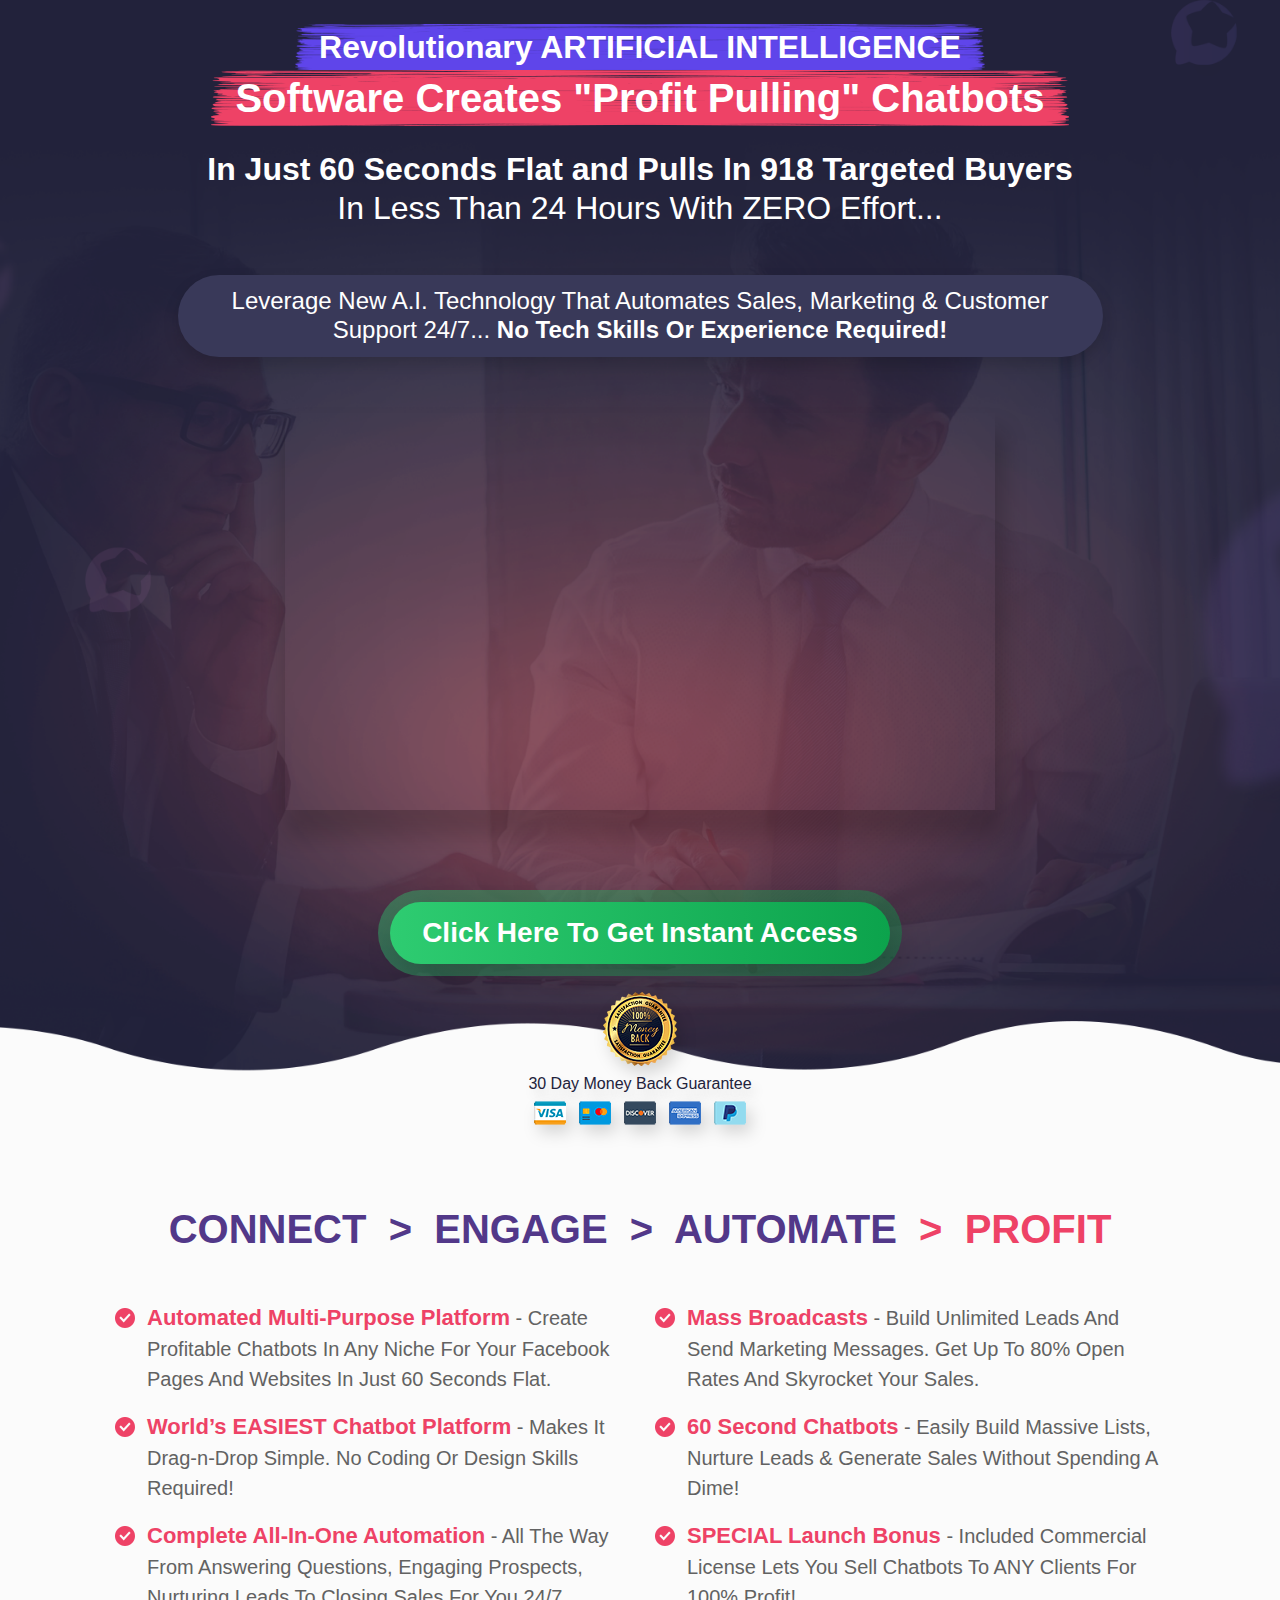
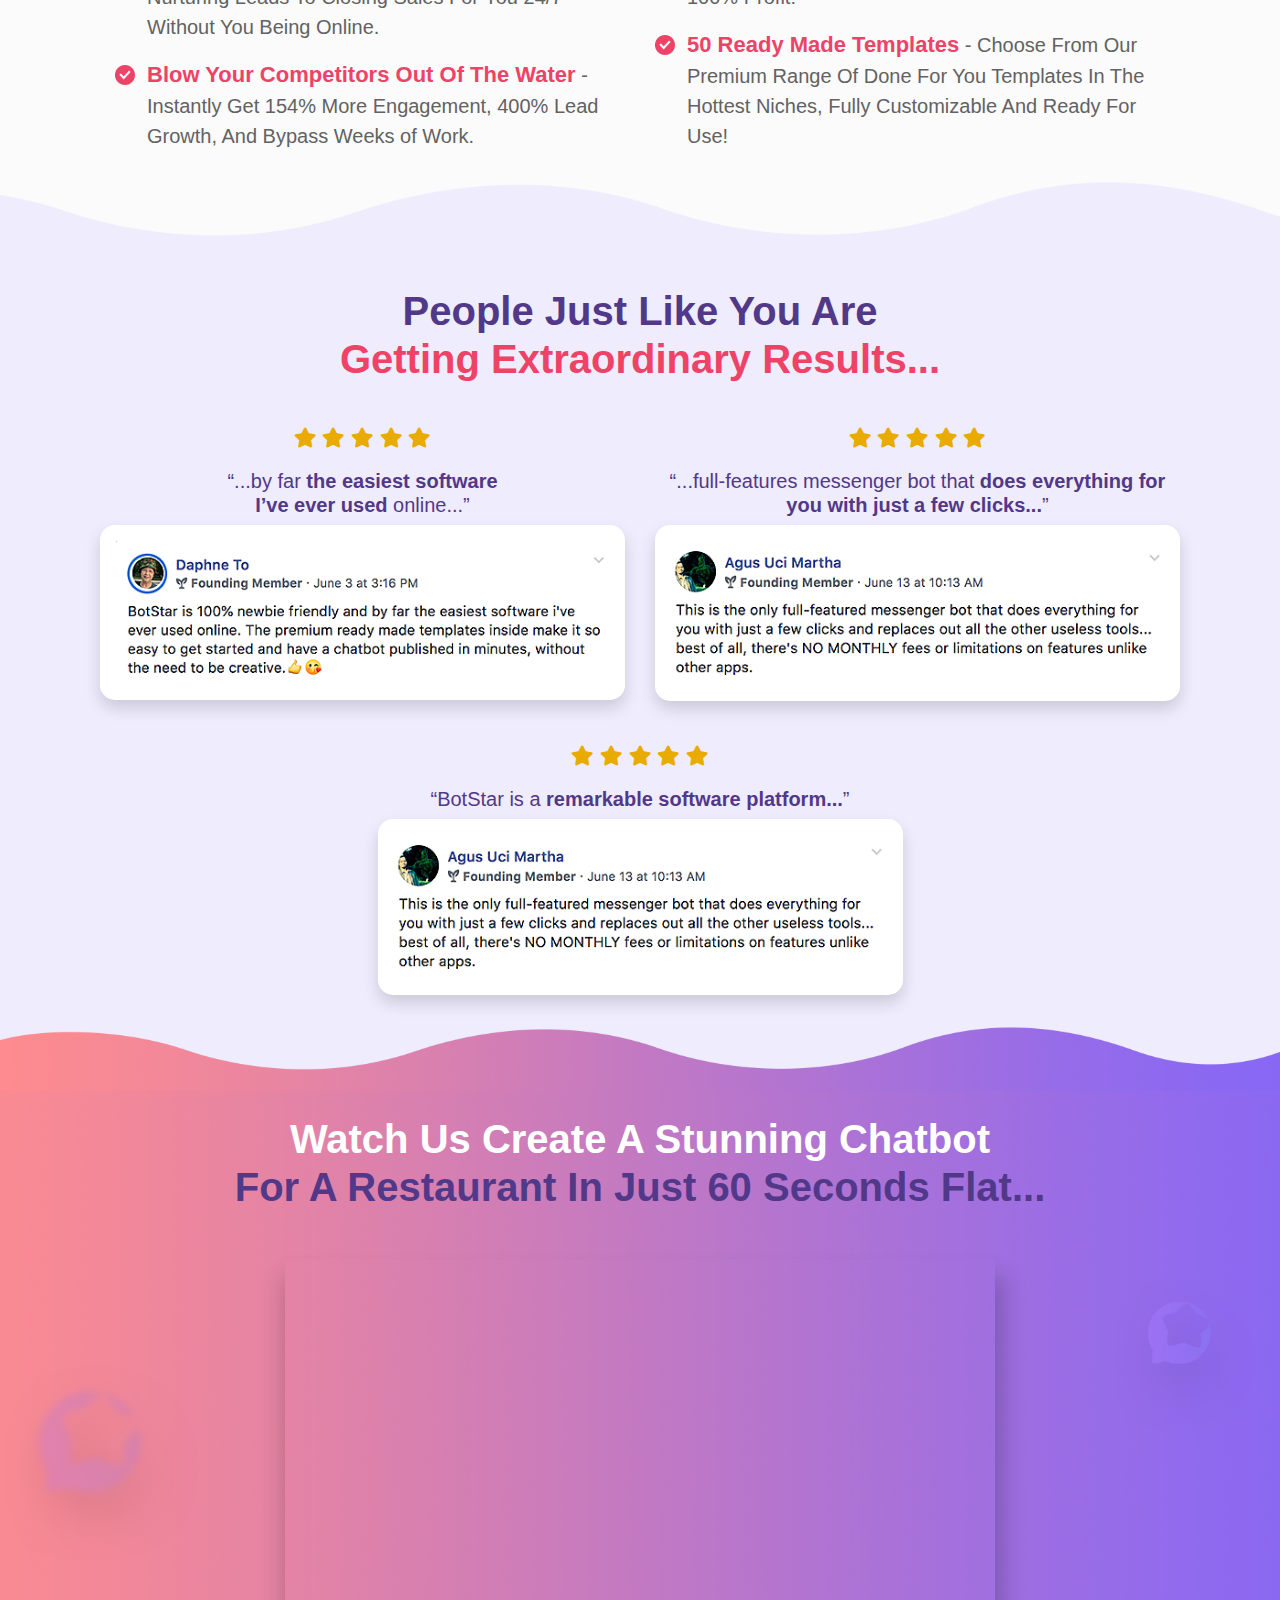
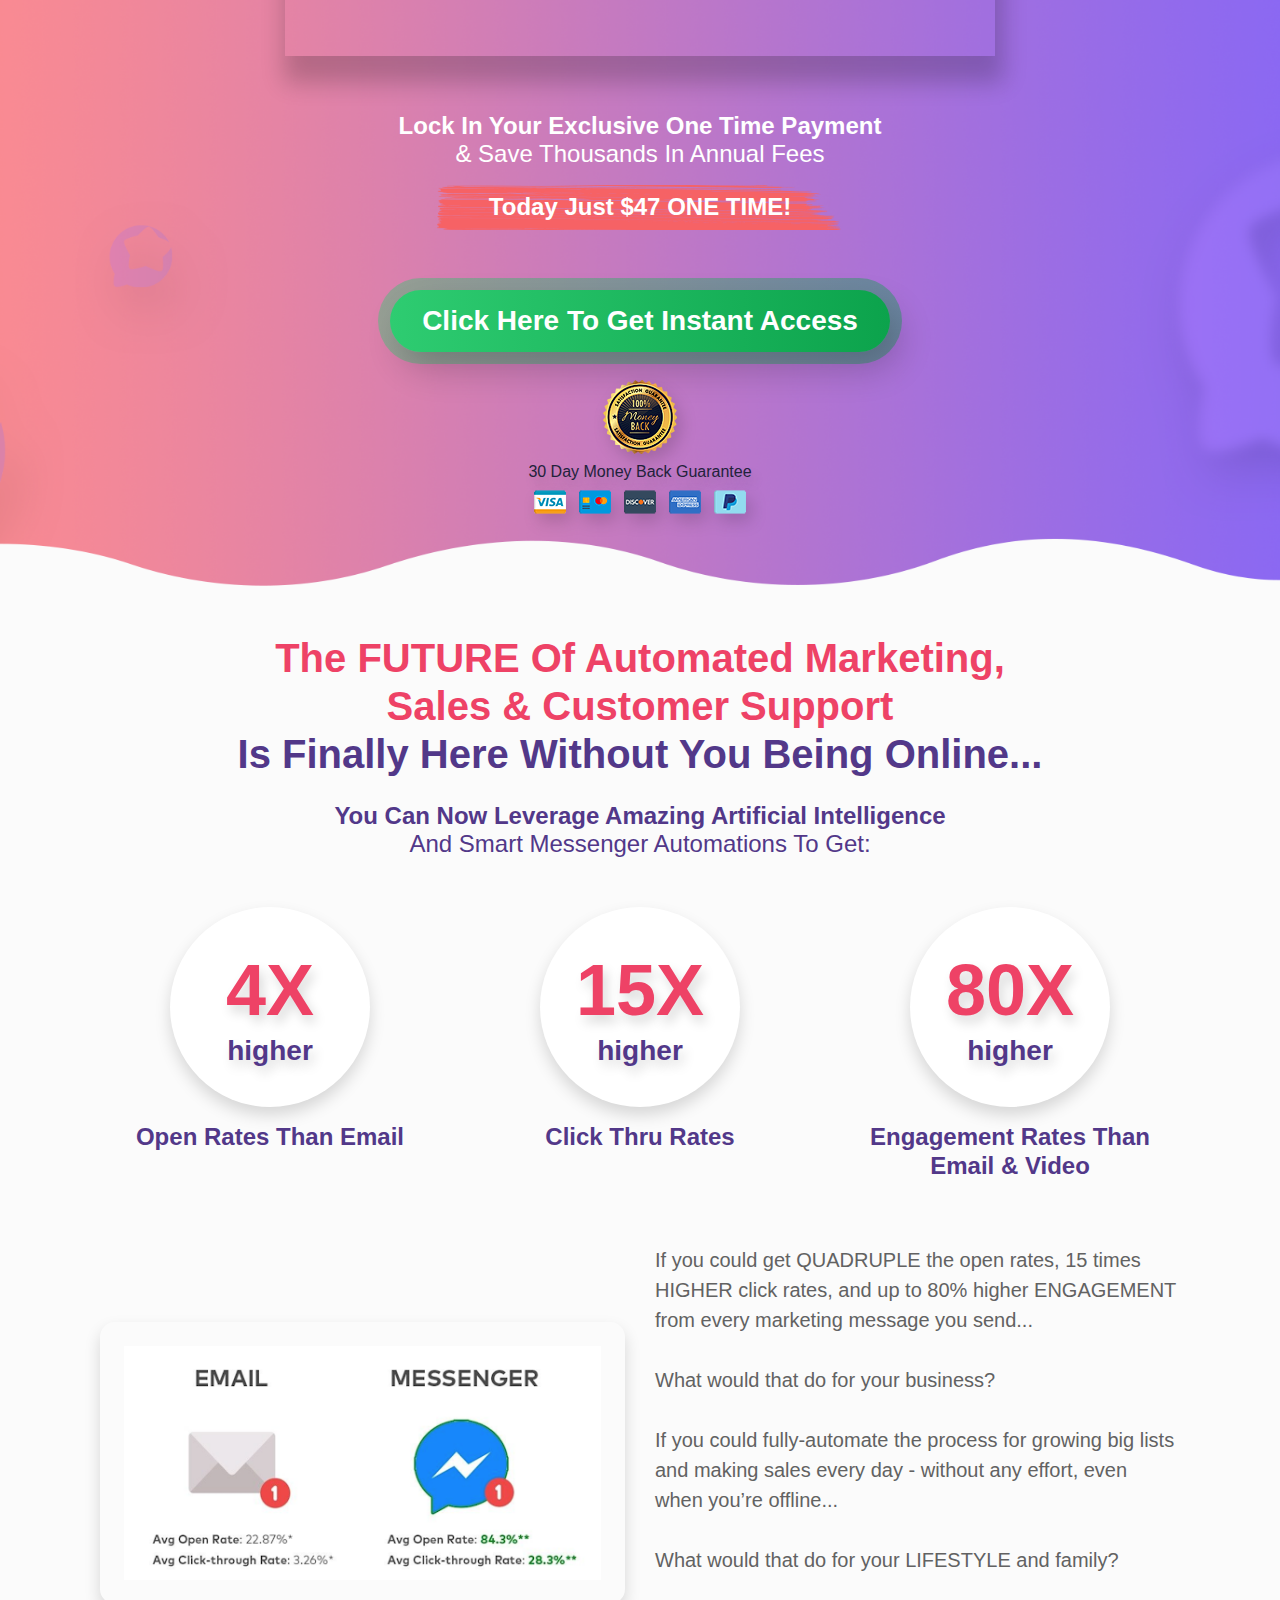
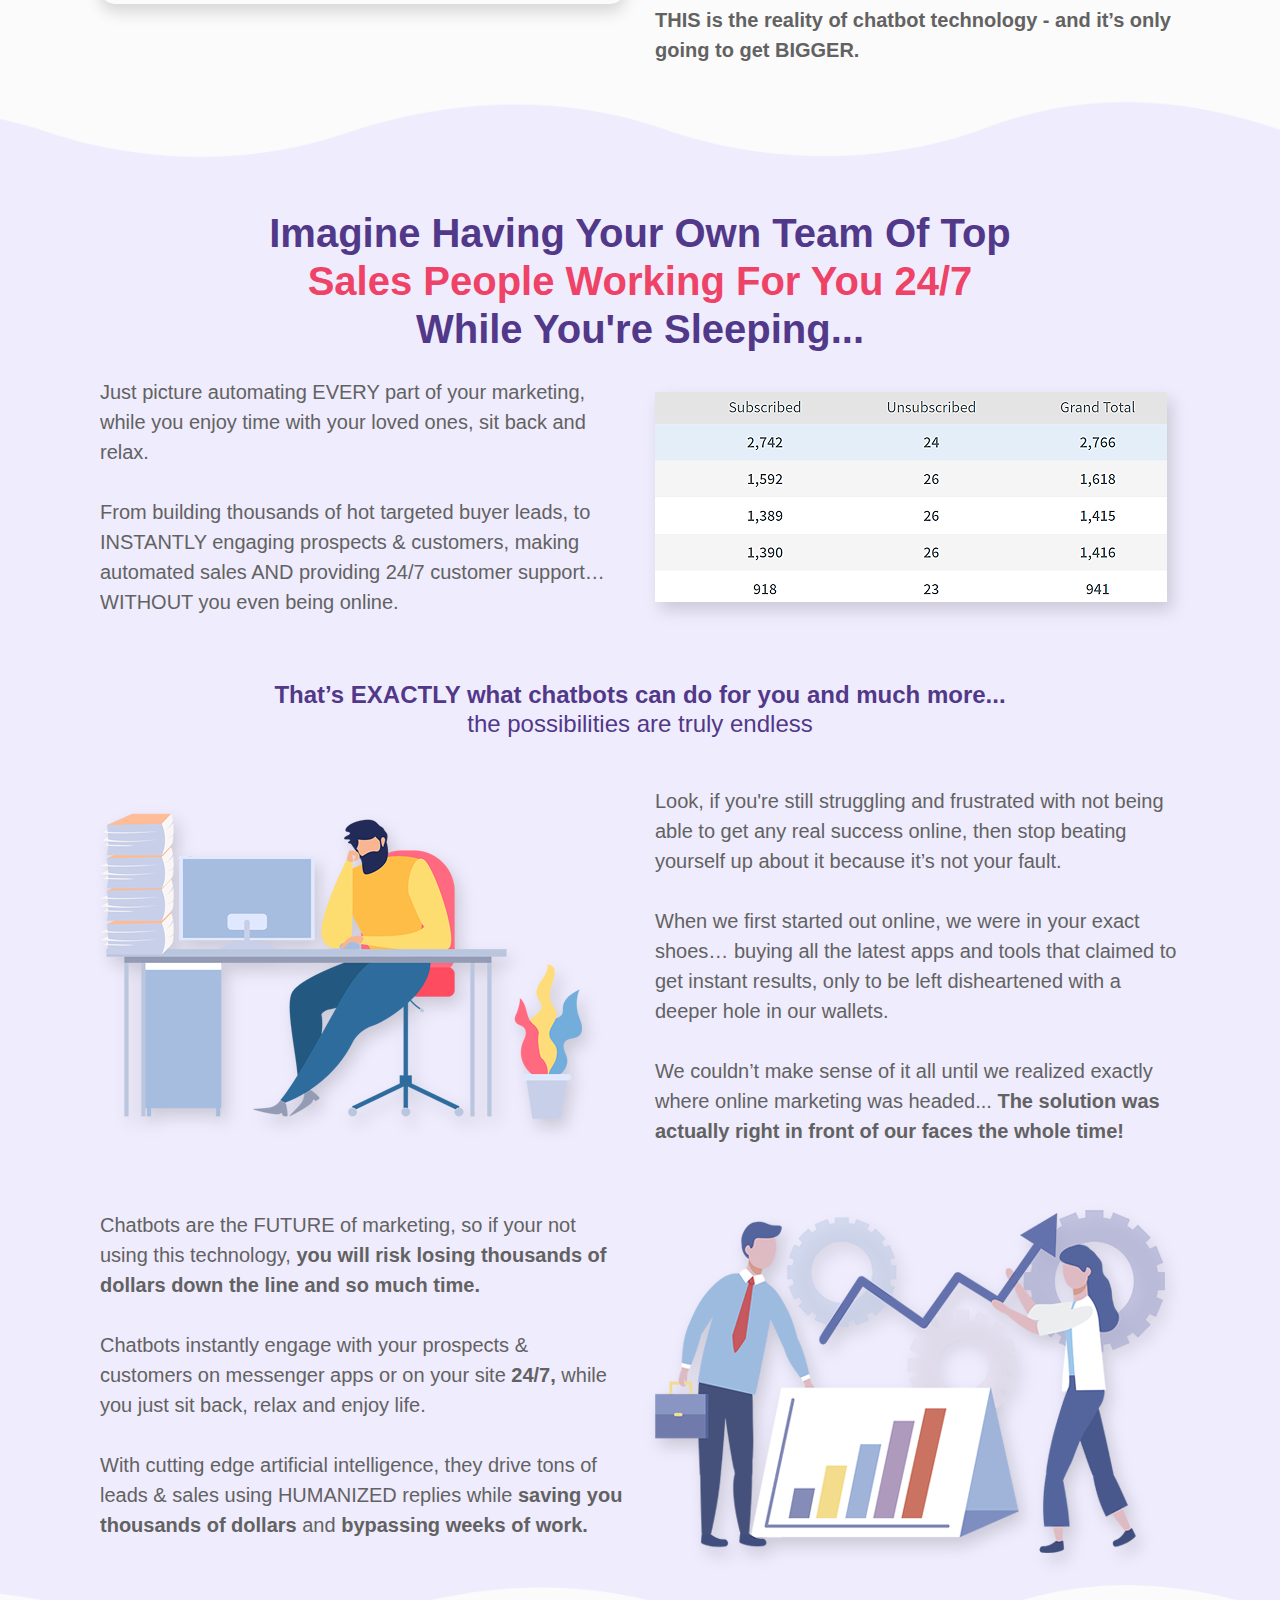
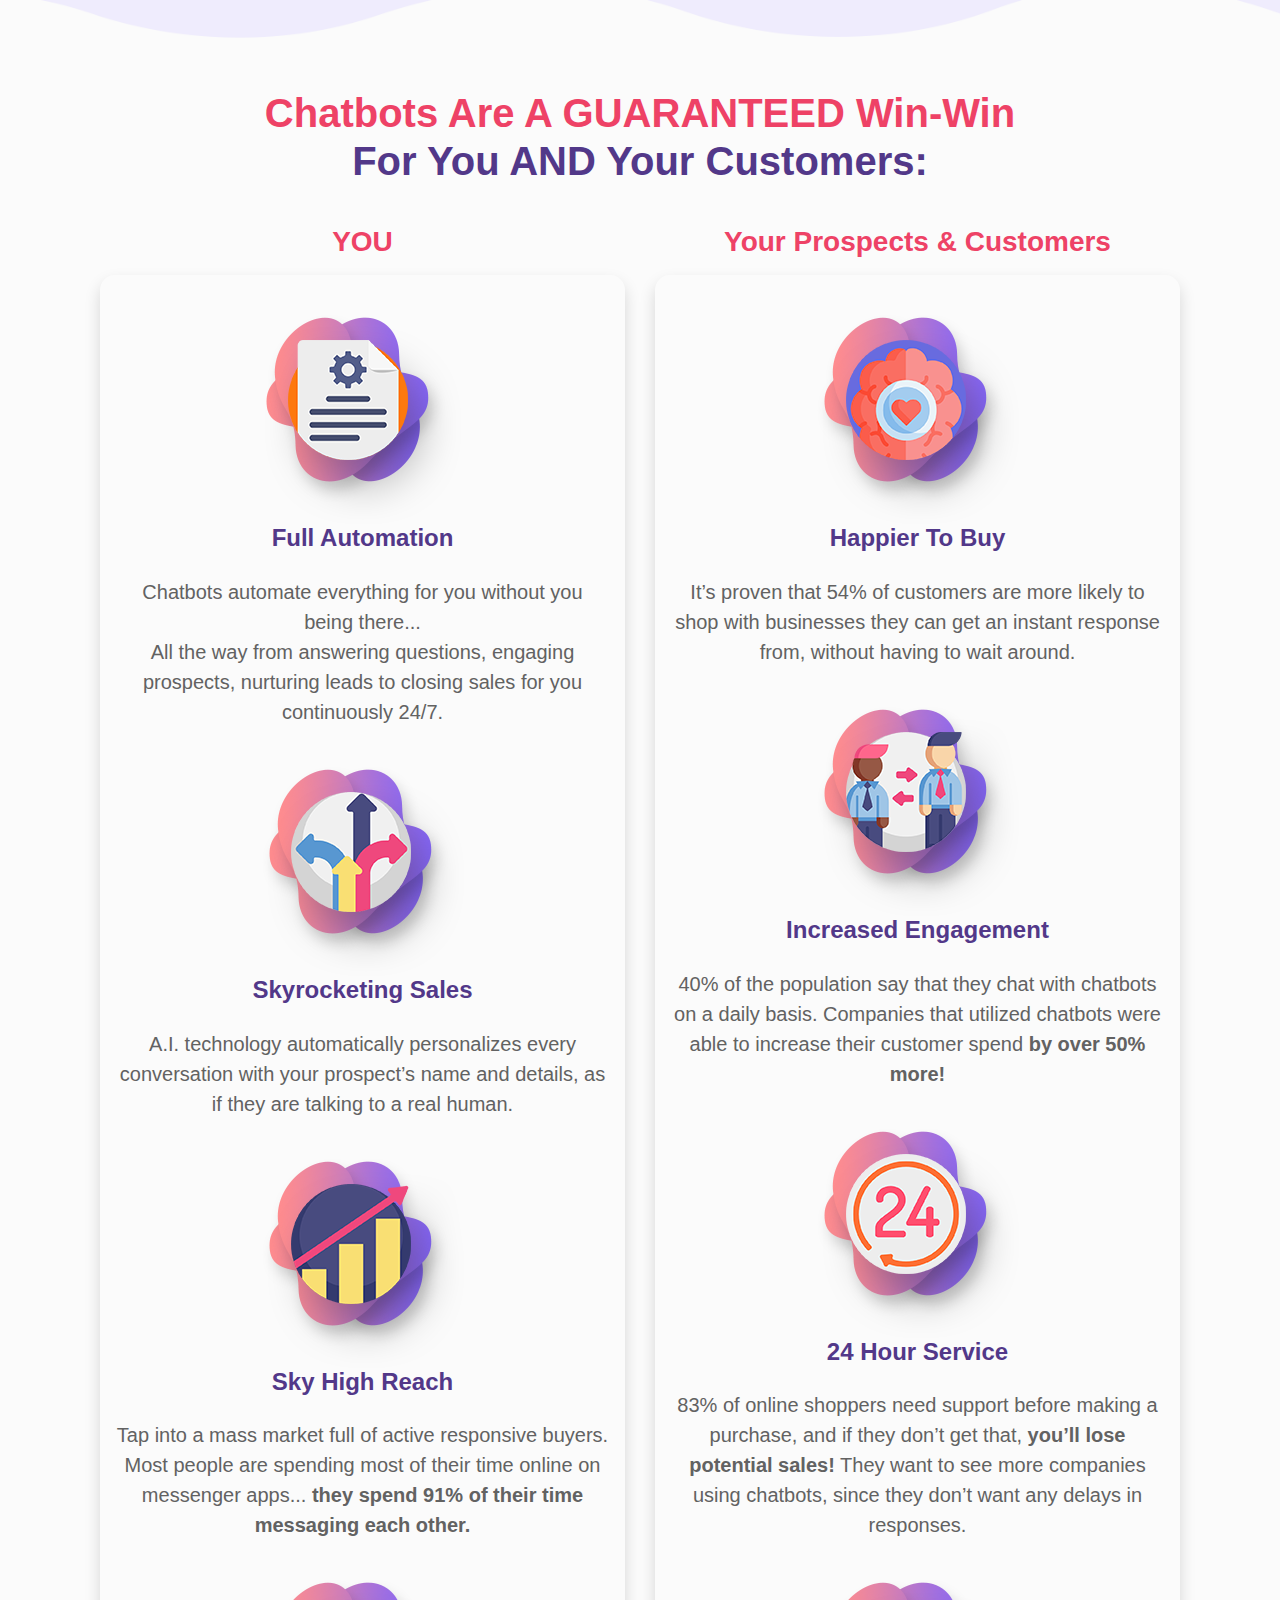
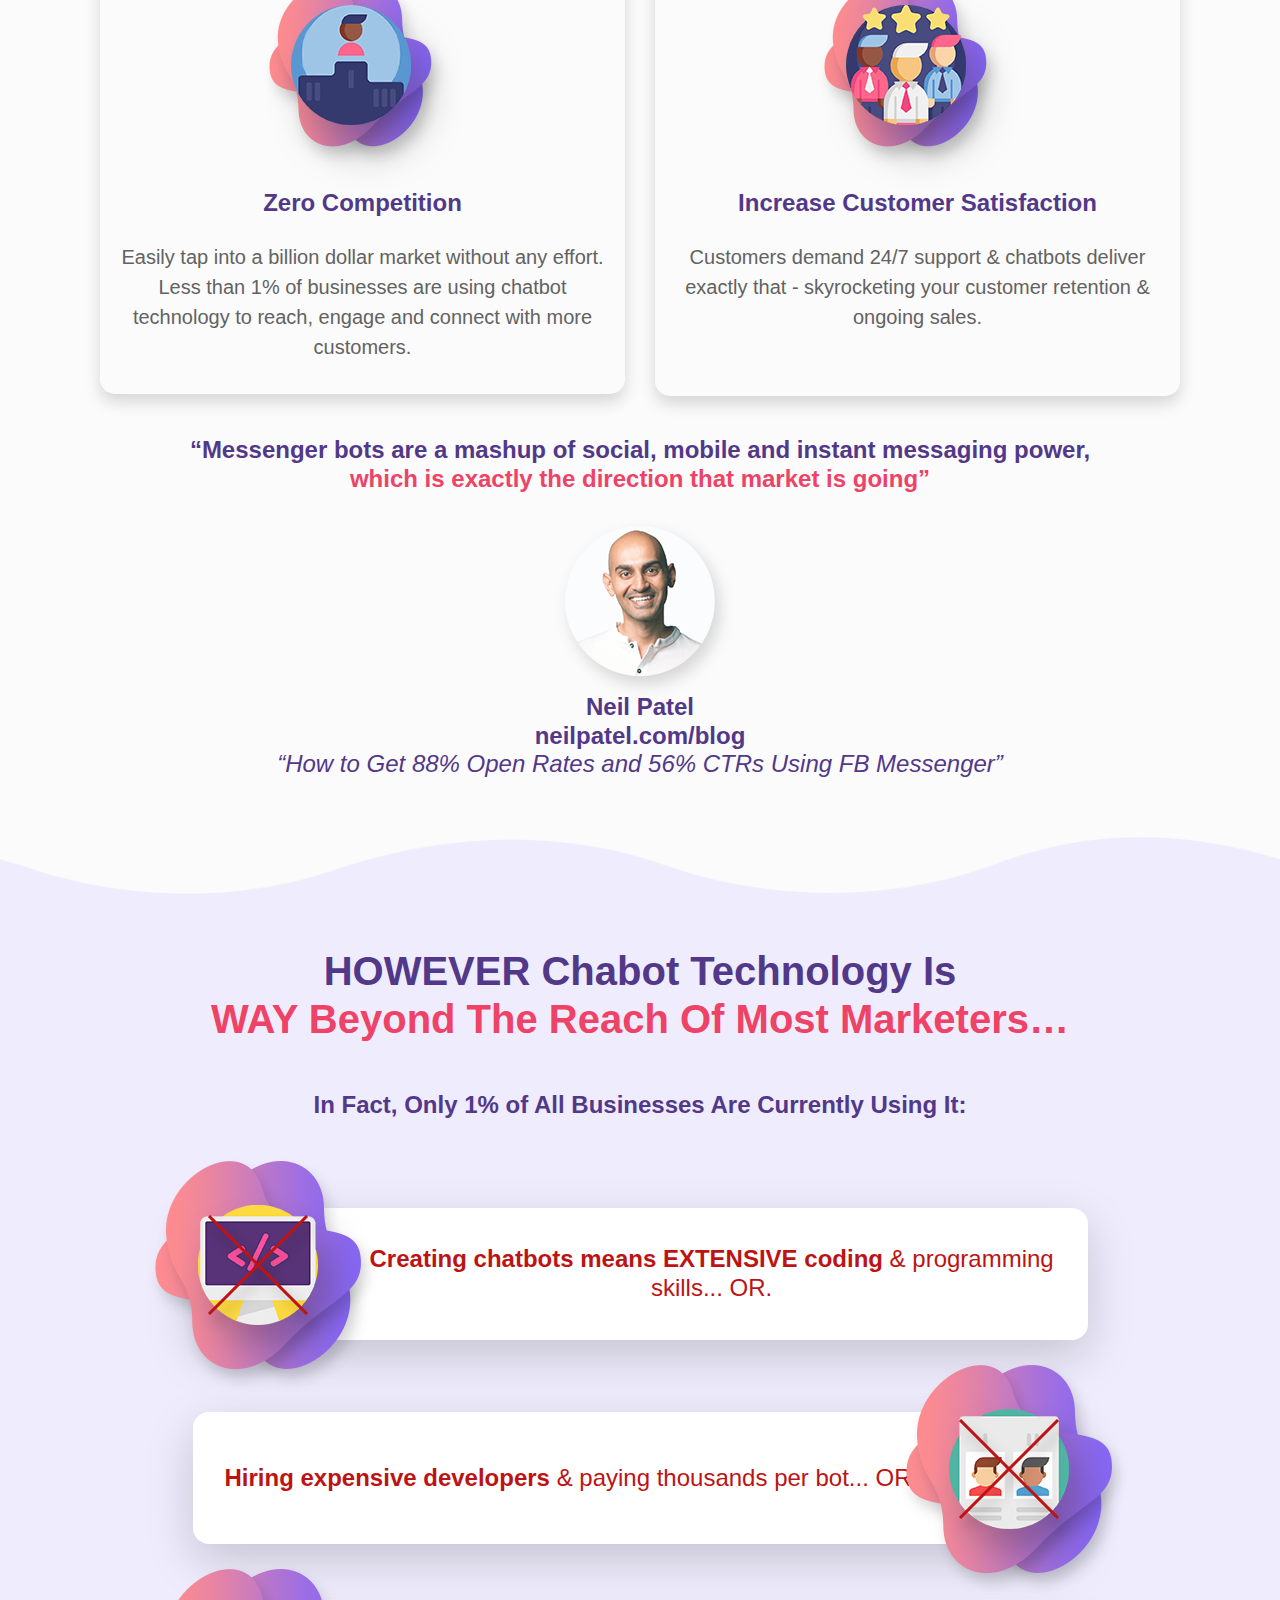
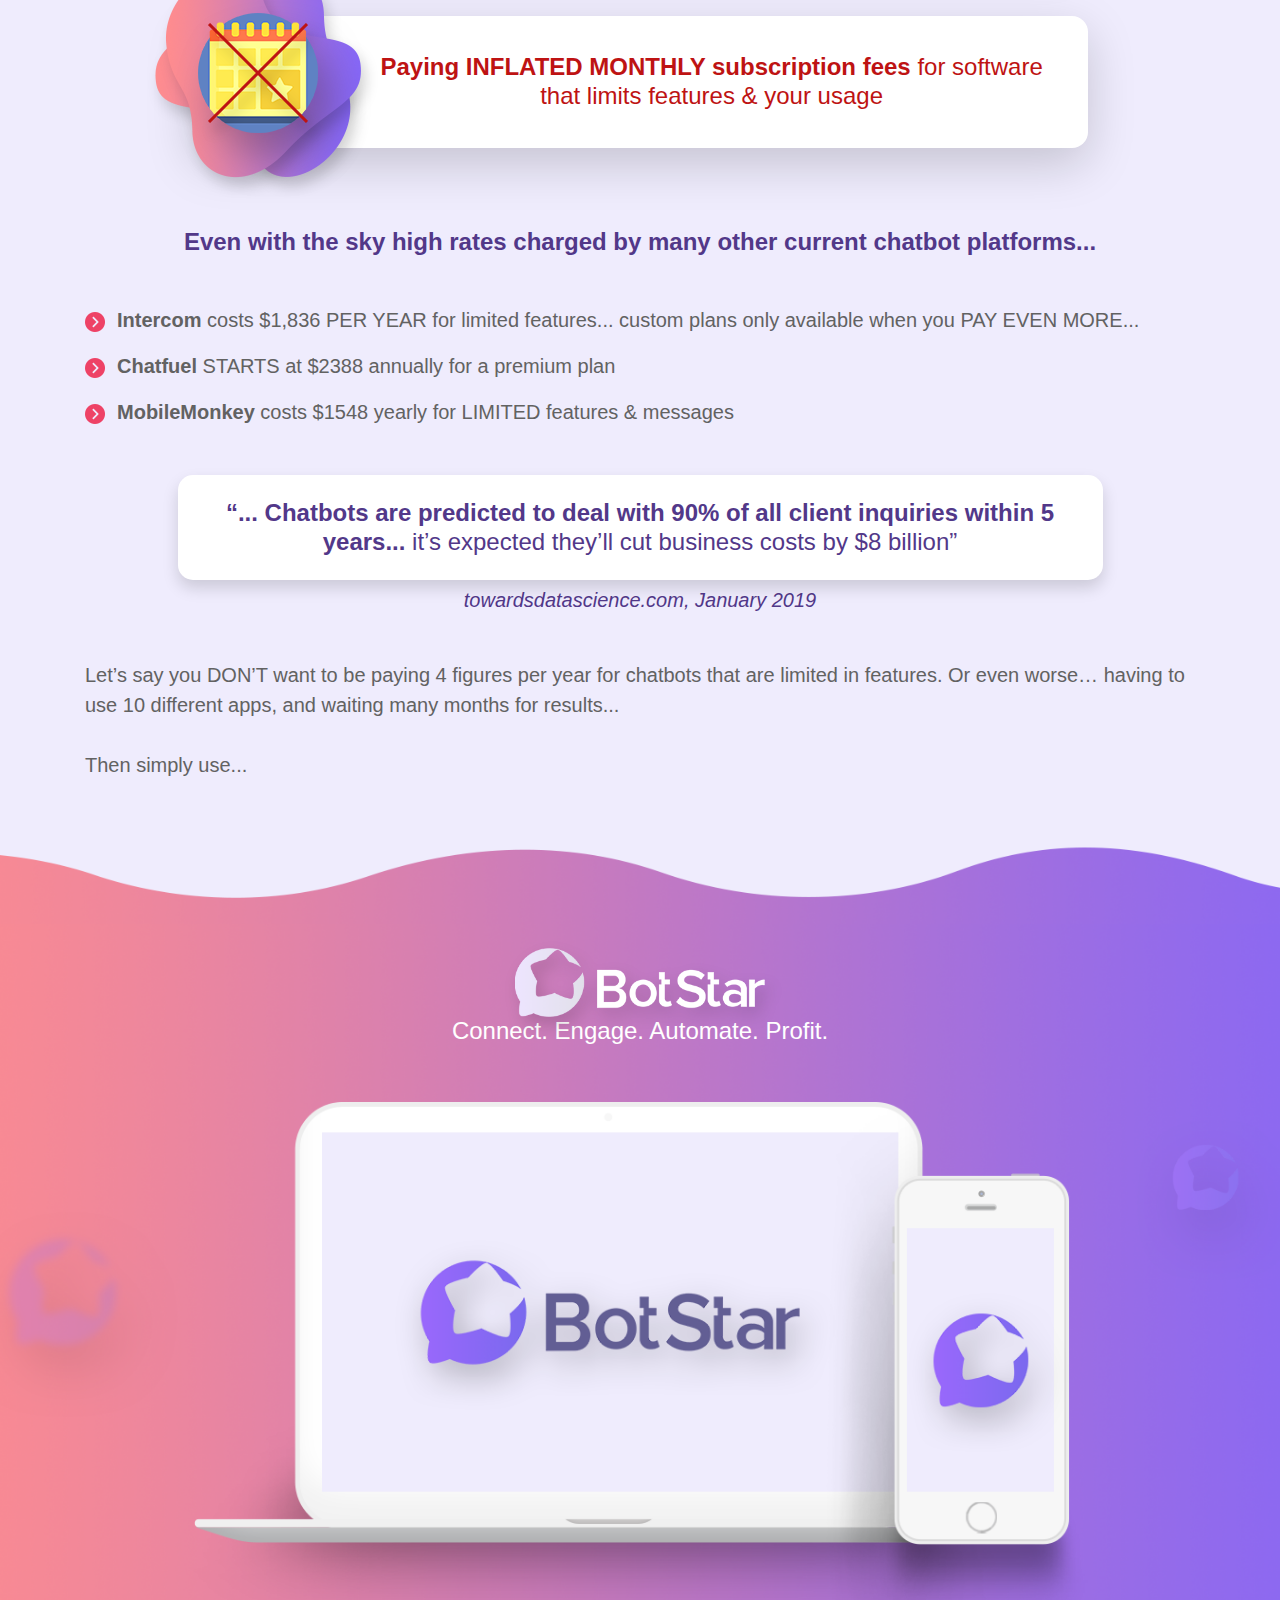
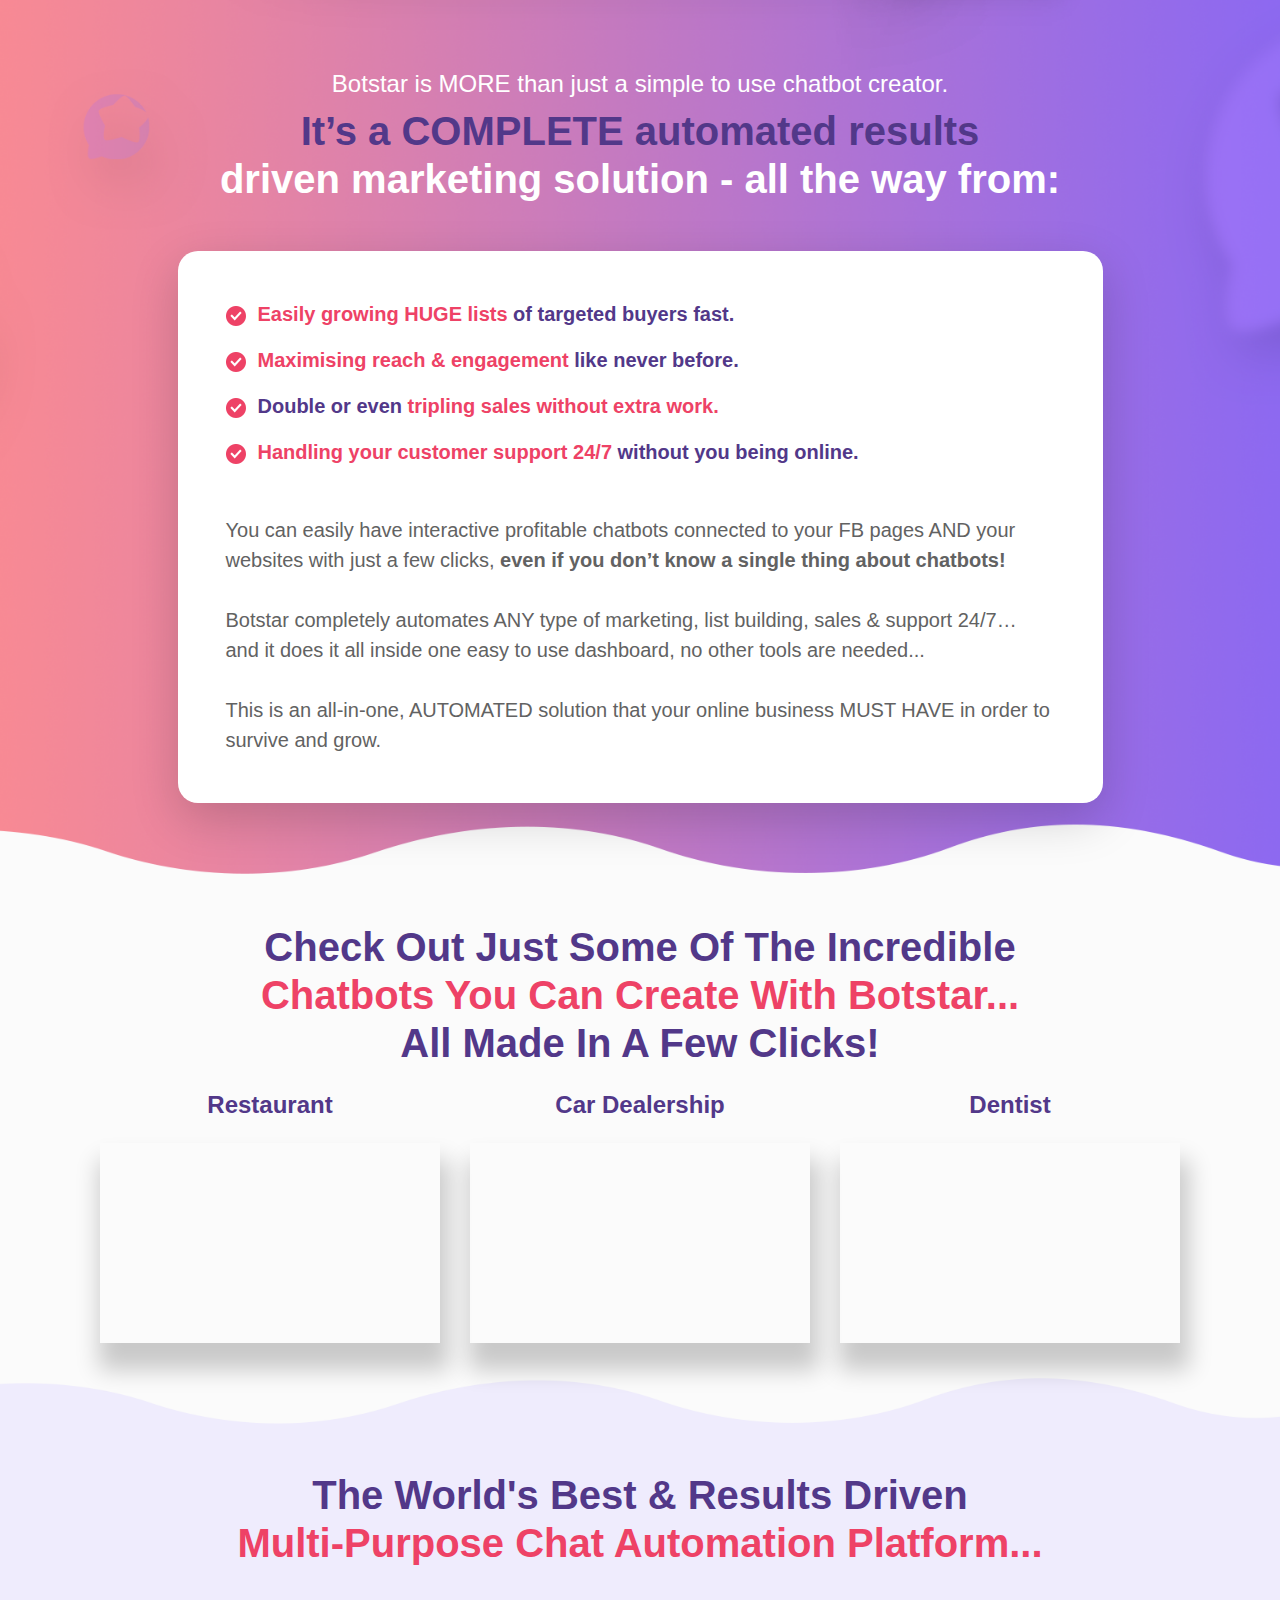
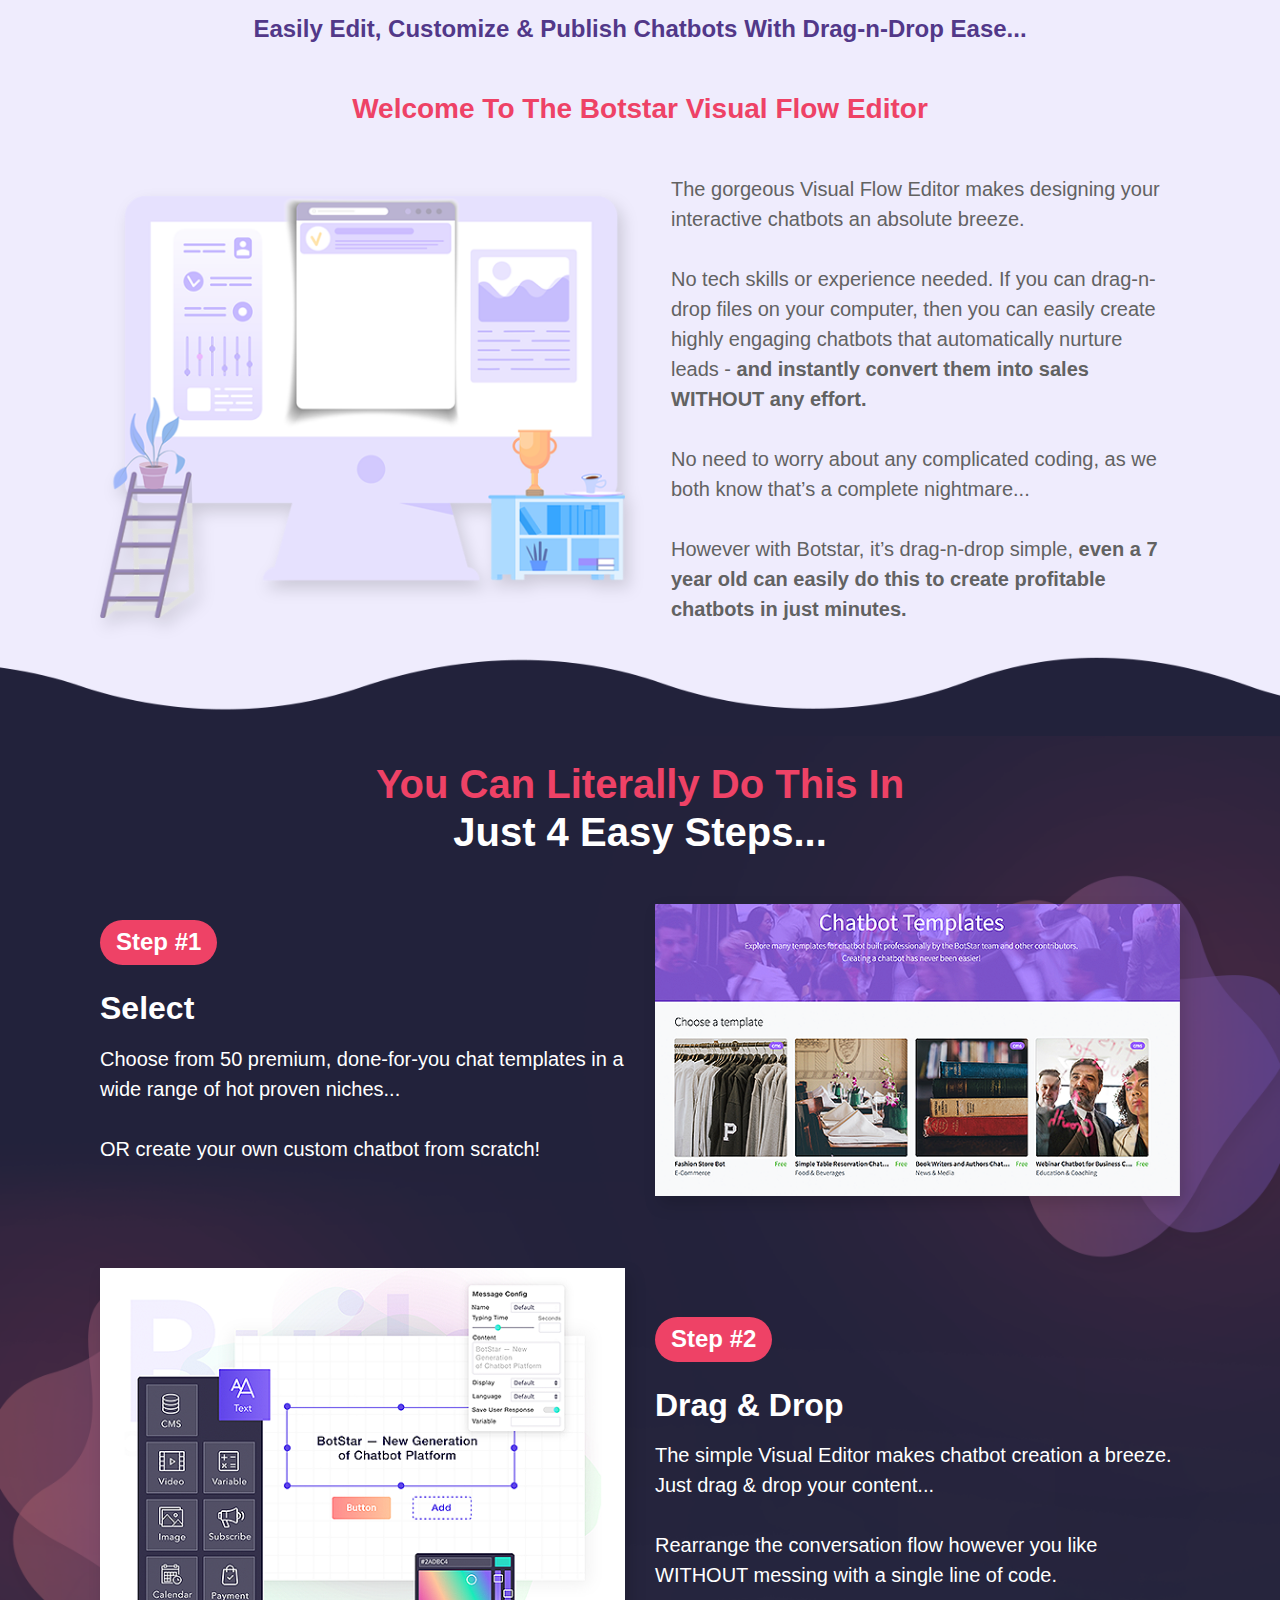
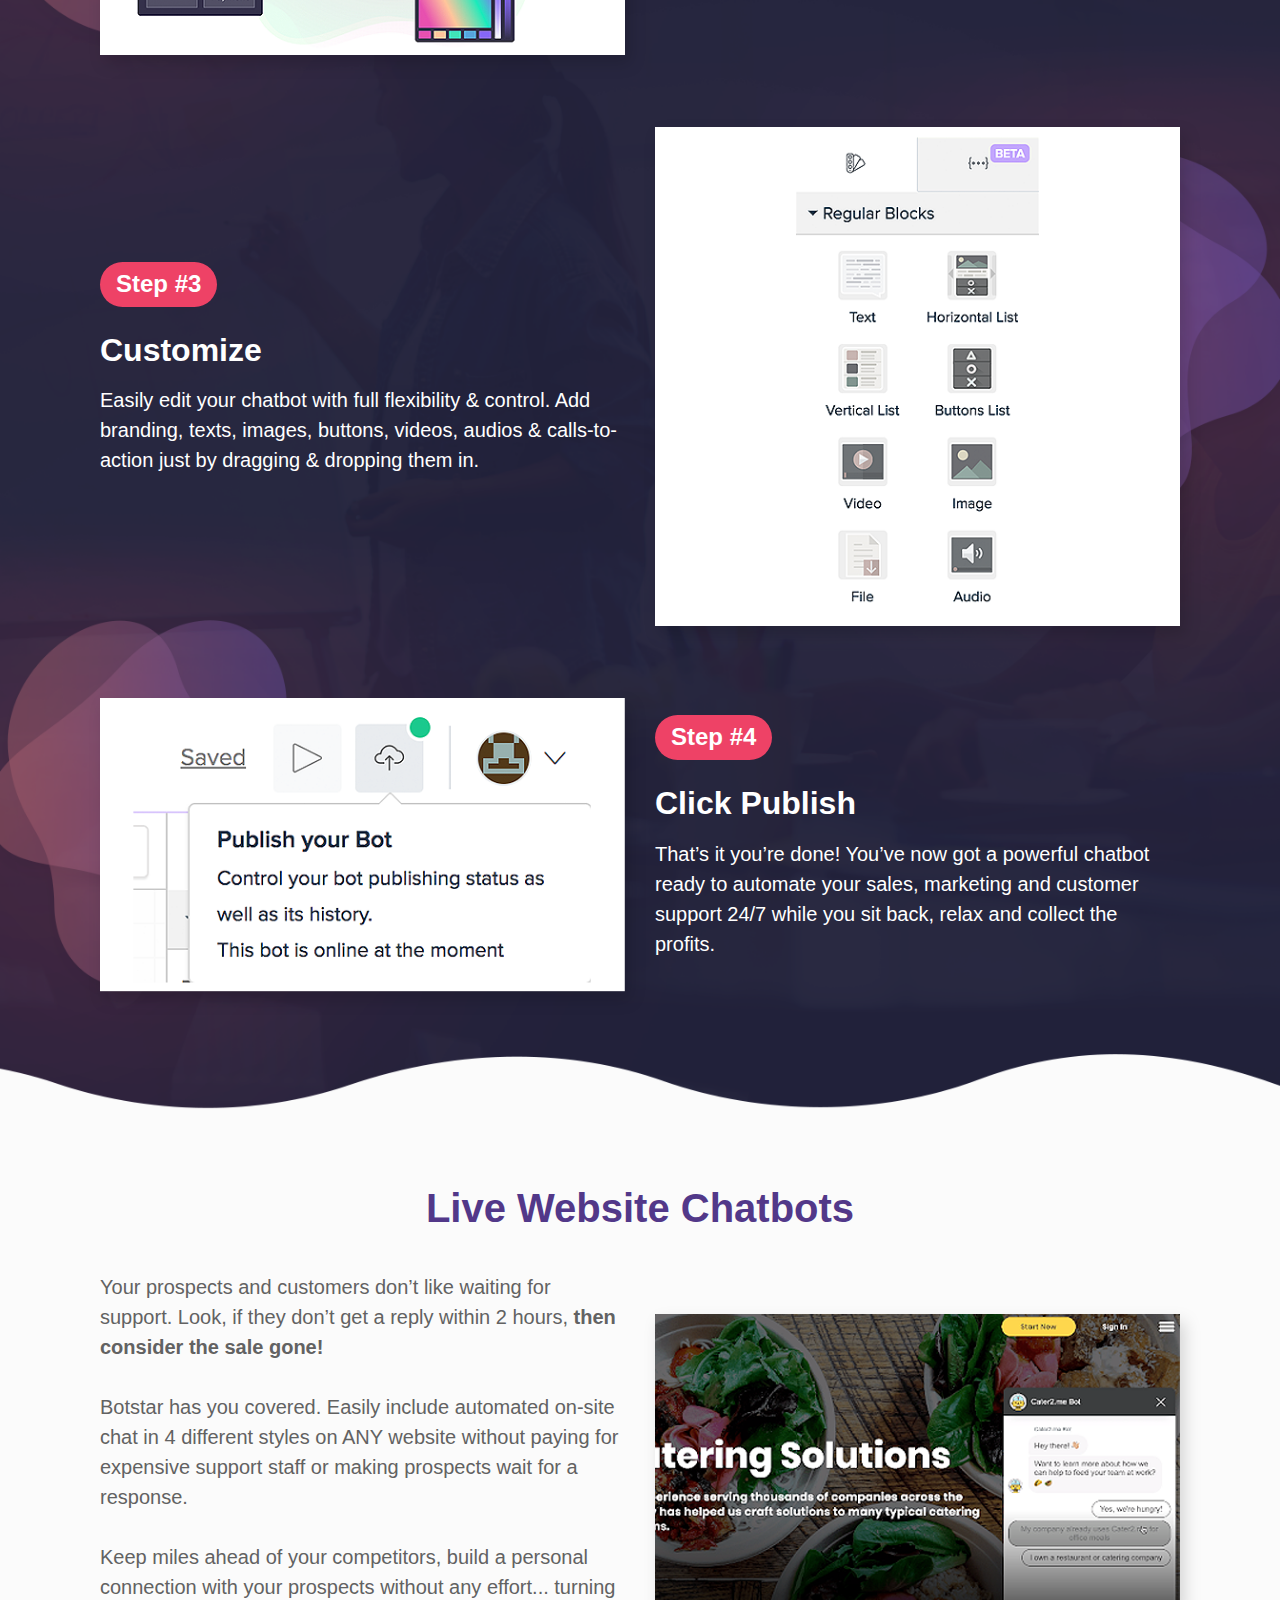
<file: index.html>
<!DOCTYPE html>
<html lang="en">
   <head>
      <meta charset="UTF-8" />
      <meta name="viewport" content="width=device-width, initial-scale=1.0" />
      <meta http-equiv="X-UA-Compatible" content="ie=edge" />
      <link
         rel="icon"
         href="./img/favicon.png"
         type="image/png"
         sizes="16x16"
      />
      <meta name="theme-color" content="#22223b" />
      <title>BotStar</title>
      <link
         rel="stylesheet"
         href="https://use.fontawesome.com/releases/v5.7.2/css/all.css"
      />
      <link rel="stylesheet" href="./css/bootstrap.min.css" />
      <link rel="stylesheet" href="./css/style.css" />
   </head>
   <body>
      <!-- Section 1 -->

      <div class="section1">
         <div class="container pt-4 pb-5 white">
            <h2 class="bg-purple-paint d-inline-block b-6 px-4 py-1">
               Revolutionary ARTIFICIAL INTELLIGENCE
            </h2>
            <h1 class="bg-red-paint-lg d-inline-block px-4 py-1">
               Software Creates "Profit Pulling" Chatbots
            </h1>

            <h2 class="b-6 mt-4">
               In Just 60 Seconds Flat and Pulls In 918 Targeted Buyers
            </h2>
            <h2 class="b-3 mb-5">In Less Than 24 Hours With ZERO Effort...</h2>
            <h4 class="blue-strip b-3 col-lg-10">
               Leverage New A.I. Technology That Automates Sales, Marketing &
               Customer Support 24/7...
               <strong class="b-6"
                  >No Tech Skills Or Experience Required!</strong
               >
            </h4>

            <div class="video my-4">
               <div class="col-lg-8 mx-auto py-4">
                  <iframe
                     src="https://www.youtube.com/embed/jG7dSXcfVqE"
                     frameborder="0"
                     allow="accelerometer; autoplay; encrypted-media; gyroscope; picture-in-picture"
                     allowfullscreen
                  ></iframe>
               </div>
            </div>

            <div class="button-container mt-5">
               <div class="button-border-box mb-2">
                  <a
                     href=""
                     class="b-7 rounded-pill h3 d-inline-block m-0 align-middle"
                     >Click Here To Get Instant Access</a
                  >
               </div>
               <img
                  src="./img/button-seal.png"
                  alt=""
                  class="img-fluid my-2 d-block mx-auto png-shadow"
               />
               <h6 class="my-2 h-shadow">30 Day Money Back Guarantee</h6>
               <img
                  src="./img/cards.png"
                  alt=""
                  class="img-fluid my-2 d-block mx-auto png-shadow"
               />
            </div>
         </div>
      </div>

      <!-- Section 2 -->

      <div class="section2">
         <div class="container pt-4 pb-5">
            <h1 class="purple">
               CONNECT &nbsp;>&nbsp; ENGAGE &nbsp;>&nbsp; AUTOMATE
               <span class="pink">&nbsp;>&nbsp; PROFIT</span>
            </h1>
            <div class="row features-list col-lg-12 mx-auto my-5 text-left">
               <ul class="col-lg-6 mx-auto mb-0">
                  <li>
                     <span class="pink f-22 b-6"
                        >Automated Multi-Purpose Platform</span
                     >
                     - Create Profitable Chatbots In Any Niche For Your Facebook
                     Pages And Websites In Just 60 Seconds Flat.
                  </li>
                  <li>
                     <span class="pink f-22 b-6"
                        >World’s EASIEST Chatbot Platform</span
                     >
                     - Makes It Drag-n-Drop Simple. No Coding Or Design Skills
                     Required!
                  </li>
                  <li>
                     <span class="pink f-22 b-6"
                        >Complete All-In-One Automation</span
                     >
                     - All The Way From Answering Questions, Engaging Prospects,
                     Nurturing Leads To Closing Sales For You 24/7 Without You
                     Being Online.
                  </li>
                  <li>
                     <span class="pink f-22 b-6"
                        >Blow Your Competitors Out Of The Water</span
                     >
                     - Instantly Get 154% More Engagement, 400% Lead Growth, And
                     Bypass Weeks of Work.
                  </li>
               </ul>
               <ul class="col-lg-6 mx-auto mb-5 mb-lg-0">
                  <li>
                     <span class="pink f-22 b-6">Mass Broadcasts</span>
                     - Build Unlimited Leads And Send Marketing Messages. Get Up
                     To 80% Open Rates And Skyrocket Your Sales.
                  </li>
                  <li>
                     <span class="pink f-22 b-6">60 Second Chatbots</span>
                     - Easily Build Massive Lists, Nurture Leads & Generate
                     Sales Without Spending A Dime!
                  </li>
                  <li>
                     <span class="pink f-22 b-6">SPECIAL Launch Bonus</span>
                     - Included Commercial License Lets You Sell Chatbots To ANY
                     Clients For 100% Profit!
                  </li>
                  <li>
                     <span class="pink f-22 b-6">50 Ready Made Templates</span>
                     - Choose From Our Premium Range Of Done For You Templates
                     In The Hottest Niches, Fully Customizable And Ready For
                     Use!
                  </li>
               </ul>
            </div>
         </div>
      </div>

      <!-- Section 3 -->

      <div class="section3">
         <div class="container pt-4 pb-5">
            <h1 class="purple b-7">People Just Like You Are</h1>
            <h1 class="pink b-7">Getting Extraordinary Results...</h1>
            <div class="row my-4">
               <div class="col-lg-6 my-3 ">
                  <div class="stars mb-3">
                     <i class="fas fa-star"></i>
                     <i class="fas fa-star"></i>
                     <i class="fas fa-star"></i>
                     <i class="fas fa-star"></i>
                     <i class="fas fa-star"></i>
                  </div>
                  <h5 class="purple">
                     “...by far
                     <strong
                        >the easiest software <br />
                        I’ve ever used</strong
                     >
                     online...”
                  </h5>
                  <div class="bg-white br-2 shadow p-3">
                     <img src="./img/section3-1.png" alt="" class="img-fluid" />
                  </div>
               </div>
               <div class="col-lg-6 my-3">
                  <div class="stars mb-3">
                     <i class="fas fa-star"></i>
                     <i class="fas fa-star"></i>
                     <i class="fas fa-star"></i>
                     <i class="fas fa-star"></i>
                     <i class="fas fa-star"></i>
                  </div>
                  <h5 class="purple">
                     “...full-features messenger bot that
                     <strong
                        >does everything for you with just a few
                        clicks...</strong
                     >”
                  </h5>
                  <div class="bg-white br-2 shadow p-3">
                     <img src="./img/section3-2.png" alt="" class="img-fluid" />
                  </div>
               </div>
            </div>
            <div class="col-lg-6 mx-auto mt-3 mb-5">
               <div class="stars mb-3">
                  <i class="fas fa-star"></i>
                  <i class="fas fa-star"></i>
                  <i class="fas fa-star"></i>
                  <i class="fas fa-star"></i>
                  <i class="fas fa-star"></i>
               </div>
               <h5 class="purple">
                  “BotStar is a

                  <strong>remarkable software platform...</strong>”
               </h5>
               <div class="bg-white br-2 shadow p-3">
                  <img src="./img/section3-2.png" alt="" class="img-fluid" />
               </div>
            </div>
         </div>
      </div>

      <!-- Section 4 -->

      <div class="section4">
         <div class="container pt-4 pb-5">
            <h1 class="white b-7">Watch Us Create A Stunning Chatbot</h1>
            <h1 class="purple b-7">
               For A Restaurant In Just 60 Seconds Flat...
            </h1>

            <div class="video my-4">
               <div class="col-lg-8 mx-auto py-4">
                  <iframe
                     src="https://www.youtube.com/embed/jG7dSXcfVqE"
                     frameborder="0"
                     allow="accelerometer; autoplay; encrypted-media; gyroscope; picture-in-picture"
                     allowfullscreen
                  ></iframe>
               </div>
            </div>

            <h4 class="white m-0 b-7">
               Lock In Your Exclusive One Time Payment
            </h4>
            <h4 class="white m-0 b-3">& Save Thousands In Annual Fees</h4>
            <h4 class="bg-red-paint white b-7 py-2 mt-3">
               Today Just $47 ONE TIME!
            </h4>
            <div class="button-container my-5">
               <div class="button-border-box mb-2">
                  <a
                     href=""
                     class="b-7 rounded-pill h3 d-inline-block m-0 align-middle"
                     >Click Here To Get Instant Access</a
                  >
               </div>
               <img
                  src="./img/button-seal.png"
                  alt=""
                  class="img-fluid my-2 d-block mx-auto png-shadow"
               />
               <h6 class="my-2 h-shadow">30 Day Money Back Guarantee</h6>
               <img
                  src="./img/cards.png"
                  alt=""
                  class="img-fluid my-2 d-block mx-auto png-shadow"
               />
            </div>
         </div>
      </div>

      <!-- Section 5 -->

      <div class="section5">
         <div class="container pt-4 pb-5">
            <h1 class="b-7 pink col-lg-9 mx-auto">
               The FUTURE Of Automated Marketing, Sales & Customer Support
            </h1>
            <h1 class="b-7 purple">
               Is Finally Here Without You Being Online...
            </h1>

            <h4 class="purple b-7 mt-4 mb-0">
               You Can Now Leverage Amazing Artificial Intelligence
            </h4>
            <h4 class="purple b-3 mb-4">
               And Smart Messenger Automations To Get:
            </h4>

            <div class="white-icons row py-4">
               <div class="col-lg-4">
                  <div class="bg-white rounded-circle shadow p-4">
                     <h1 class="pink b-7 h-shadow">4X</h1>
                     <h3 class="purple b-6 m-0 h-shadow">higher</h3>
                  </div>
                  <h4 class="purple b-7 mt-3">Open Rates Than Email</h4>
               </div>
               <div class="col-lg-4">
                  <div class="bg-white rounded-circle shadow p-4">
                     <h1 class="pink b-7 h-shadow">15X</h1>
                     <h3 class="purple b-6 m-0 h-shadow">higher</h3>
                  </div>
                  <h4 class="purple b-7 mt-3">Click Thru Rates</h4>
               </div>
               <div class="col-lg-4">
                  <div class="bg-white rounded-circle shadow p-4">
                     <h1 class="pink b-7 h-shadow">80X</h1>
                     <h3 class="purple b-6 m-0 h-shadow">higher</h3>
                  </div>
                  <h4 class="purple b-7 mt-3">
                     Engagement Rates Than Email & Video
                  </h4>
               </div>
            </div>

            <div class="row mt-4 mb-5">
               <div class="col-lg-6 my-2 d-flex align-items-center">
                  <div class="br-2 shadow p-4">
                     <img src="./img/section5-1.png" alt="" class="img-fluid" />
                  </div>
               </div>
               <div class="col-lg-6 my-2">
                  <p class="text-left">
                     If you could get QUADRUPLE the open rates, 15 times HIGHER
                     click rates, and up to 80% higher ENGAGEMENT from every
                     marketing message you send...
                     <br />
                     <br />

                     What would that do for your business?
                     <br />
                     <br />

                     If you could fully-automate the process for growing big
                     lists and making sales every day - without any effort, even
                     when you’re offline...
                     <br />
                     <br />

                     What would that do for your LIFESTYLE and family?
                     <br />
                     <br />

                     <b
                        >THIS is the reality of chatbot technology - and it’s
                        only going to get BIGGER.</b
                     >
                  </p>
               </div>
            </div>
         </div>
      </div>

      <!-- Section 6 -->

      <div class="section6">
         <div class="container pt-4 pb-5">
            <h1 class="b-7 purple">
               Imagine Having Your Own Team Of Top
            </h1>
            <h1 class="b-7 pink">
               Sales People Working For You 24/7
            </h1>
            <h1 class="b-7 purple">
               While You're Sleeping...
            </h1>
            <div class="row py-4">
               <div class="col-lg-6 text-left order-1 order-lg-0">
                  <p>
                     Just picture automating EVERY part of your marketing, while you enjoy time with your loved ones, sit back and relax.
                     <br>
                     <br>
                     From building thousands of hot targeted buyer leads, to INSTANTLY engaging prospects & customers, making automated sales AND providing 24/7 customer support… WITHOUT you even being online.
                  </p>
               </div>
               <div class="col-lg-6 pb-3 d-flex align-items-center order-0 order-lg-1">
                  <img src="./img/section6-1.png" alt="" class="img-fluid png-shadow">
               </div>
            </div>
            <h4 class="purple b-7 mt-4 mb-0">
               That’s EXACTLY what chatbots can do for you and much more...
            </h4>
            <h4 class="purple b-3 mb-4">
               the possibilities are truly endless
            </h4>

            <div class="row py-4">
               <div class="col-lg-6 pb-3 d-flex align-items-center">
                  <img src="./img/section6-2.png" alt="" class="img-fluid png-shadow">
               </div>
               <div class="col-lg-6 text-left">
                  <p>
                     Look, if you're still struggling and frustrated with not being able to get any real success online, then stop beating yourself up about it because it’s not your fault.
                     <br>
                     <br>
                     
                     When we first started out online, we were in your exact shoes… buying all the latest apps and tools that claimed to get instant results, only to be left disheartened with a deeper hole in our wallets.
                     <br>
                     <br>
                        
                     We couldn’t make sense of it all until we realized exactly where online marketing was headed... <b>The solution was actually right in front of our faces the whole time!</b>
                  </p>
               </div>
            </div>
            <div class="row py-4 pb-5">
               <div class="col-lg-6 text-left order-1 order-lg-0">
                  <p>
                     Chatbots are the FUTURE of marketing, so if your not using this technology, <b>you will risk losing thousands of dollars down the line and so much time.</b> 
                     <br>
                     <br>

                     Chatbots instantly engage with your prospects & customers on messenger apps or on your site <strong>24/7,</strong> while you just sit back, relax and enjoy life.
                     <br>
                     <br>
                     
                     With cutting edge artificial intelligence, they drive tons of leads & sales using HUMANIZED replies while <strong>saving you thousands of dollars</strong> and <strong>bypassing weeks of work.</strong>
                  </p>
               </div>
               <div class="col-lg-6 pb-3 d-flex align-items-center order-0 order-lg-1">
                  <img src="./img/section6-3.png" alt="" class="img-fluid png-shadow">
               </div>
            </div>
         </div>
      </div>

      <!-- Section 7 -->

      <div class="section7">
         <div class="container pt-4 pb-5">
            <h1 class="pink b-7">Chatbots Are A GUARANTEED Win-Win</h1>            
            <h1 class="purple b-7">For You AND Your Customers:</h1>
            <div class="row my-3">
               <div class="col-lg-6 my-4">
                  <h3 class="b-7 pink mb-3">YOU</h3>
                  <div class="br-2 shadow p-3">
                     <img src="./img/section7-1.png" alt="" class="img-fluid mt-4">
                     <h4 class="b-7 purple mb-4">Full Automation</h4>
                     <p>
                        Chatbots automate everything for you without you being there...  
                        <br>
                        All the way from answering questions, engaging prospects, nurturing leads to closing sales for you continuously 24/7.</p>
                     <img src="./img/section7-2.png" alt="" class="img-fluid mt-4">
                     <h4 class="b-7 purple mb-4">Skyrocketing Sales</h4>
                     <p>
                        A.I. technology automatically personalizes every conversation with your prospect’s name and details, as if they are talking to a real human.
                     </p>
                     <img src="./img/section7-3.png" alt="" class="img-fluid mt-4">
                     <h4 class="b-7 purple mb-4">Sky High Reach</h4>
                     <p>
                        Tap into a mass market full of active responsive buyers. Most people are spending most of their time online on messenger apps... <strong>they spend 91% of their time messaging each other.</strong>
                     </p>
                     <img src="./img/section7-4.png" alt="" class="img-fluid mt-4">
                     <h4 class="b-7 purple mb-4">Zero Competition</h4>
                     <p>
                        Easily tap into a billion dollar market without any effort. Less than 1% of businesses are using chatbot technology to reach, engage and connect with more customers.
                     </p>
                  </div>
               </div>
               <div class="col-lg-6 my-4">
                     <h3 class="b-7 pink mb-3">Your Prospects & Customers</h3>
                  <div class="br-2 shadow p-3">
                     <img src="./img/section7-5.png" alt="" class="img-fluid mt-4">
                     <h4 class="b-7 purple mb-4">Happier To Buy</h4>
                     <p>
                        It’s proven that 54% of customers are more likely to shop with businesses they can get an instant response from, without having to wait around.
                     </p>
                     <img src="./img/section7-6.png" alt="" class="img-fluid mt-4">
                     <h4 class="b-7 purple mb-4">Increased Engagement</h4>
                     <p>
                        40% of the population say that they chat with chatbots on a daily basis. Companies that utilized chatbots were able to increase their customer spend <strong>by over 50% more!</strong>
                     </p>
                     <img src="./img/section7-7.png" alt="" class="img-fluid mt-4">
                     <h4 class="b-7 purple mb-4">24 Hour Service</h4>
                     <p>
                        83% of online shoppers need support before making a purchase, and if they don’t get that, <strong>you’ll lose potential sales!</strong> They want to see more companies using chatbots, since they don’t want any delays in responses.
                     </p>
                     <img src="./img/section7-8.png" alt="" class="img-fluid mt-4">
                     <h4 class="b-7 purple mb-4">Increase Customer Satisfaction</h4>
                     <p class="mb-5">
                        Customers demand 24/7 support & chatbots deliver exactly that - skyrocketing your customer retention & ongoing sales.
                     </p>
                  </div>
               </div>
            </div>
            <h4 class="b-7 purple m-0">“Messenger bots are a mashup of social, mobile and instant messaging power,</h4>
            <h4 class="b-7 pink">which is exactly the direction that market is going”</h4>
            <img src="./img/neil.png" alt="" class="img-fluid png-shadow mt-4 mb-3">
            <h4 class="b-7 purple m-0">Neil Patel</h4>
            <h4 class="b-6 purple m-0">neilpatel.com/blog</h4>
            <h4 class="b-4 purple m-0 mb-5 pb-5"><i>“How to Get 88% Open Rates and 56% CTRs Using FB Messenger”</i></h4>
         </div>
      </div>

      <!-- Section 8 -->

      <div class="section8">
         <div class="container pt-4 pb-5">
            <h1 class="purple b-7">HOWEVER Chabot Technology Is</h1>
            <h1 class="pink b-7">WAY Beyond The Reach Of Most Marketers…</h1>
            <h4 class="b-7 purple my-5">In Fact, Only 1% of All Businesses Are Currently Using It:</h4>
            <div class="col-lg-10 mx-auto pt-2 d-flex point">
               <div class="bg-white shadow-lg rounded-1 my-4-5 d-flex flex-column flex-lg-row align-items-center">
                  <img src="./img/section8-1.png" alt="bullet point" class="img-fluid">
                  <h4 class="red mb-0">
                     <span class="b-7">Creating chatbots means EXTENSIVE coding</span> & programming skills... OR.
                  </h4>
               </div>
            </div>
            <div class="col-lg-10 mx-auto pt-2 d-flex point">
               <div class="bg-white shadow-lg rounded-1 my-4-5 d-flex flex-column flex-lg-row align-items-center">
                  <h4 class="red mb-0 order-1 order-lg-0">
                     <span class="b-7">Hiring expensive developers</span> & paying thousands per bot... OR
                  </h4>
                  <img src="./img/section8-2.png" alt="bullet point" class="img-fluid order-0 order-lg-1">
               </div>
            </div>
            <div class="col-lg-10 mx-auto pt-2 d-flex point">
               <div class="bg-white shadow-lg rounded-1 my-4-5 d-flex flex-column flex-lg-row align-items-center">
                  <img src="./img/section8-3.png" alt="bullet point" class="img-fluid">
                  <h4 class="red mb-0">
                     <span class="b-7">Paying INFLATED MONTHLY subscription fees </span>for software that limits features & your usage
                  </h4>
               </div>
            </div>

            <h4 class="b-7 purple my-5">Even with the sky high rates charged by many other current chatbot platforms...</h4>

            <div class="features-list-2 mx-auto my-5">
               <ul class="text-left">
                  <li>
                     <b>Intercom</b> costs $1,836 PER YEAR for limited features... custom plans only available when you PAY EVEN MORE...
                  </li>
                  <li>
                     <b>Chatfuel</b> STARTS at $2388 annually for a premium plan
                  </li>
                  <li>
                     <b>MobileMonkey</b> costs $1548 yearly for LIMITED features & messages
                  </li>
               </ul>
            </div>

            <h4 class="purple white-strip br-2 col-lg-10 mx-auto px-5 py-4">
               <span class="b-7">“... Chatbots are predicted to deal with 90% of all client inquiries within 5 years...</span> it’s expected they’ll cut business costs by $8 billion”
            </h4>
            <h5 class="purple b-3"><i>towardsdatascience.com, January 2019</i></h5>

            <p class="my-5 pb-5 text-left">
               Let’s say you DON’T want to be paying 4 figures per year for chatbots that are limited in features. Or even worse… having to use 10 different apps, and waiting many months for results... 
               <br>
               <br>
               
               Then simply use...
            </p>
            
         </div>
      </div>

      <!-- Section 9 -->

      <div class="section9">
         <div class="container pt-4 pb-5">
            <img src="./img/bs-logo.png" alt="" width="250px" class="img-fluid png-shadow">
            <h4 class="white b-5">Connect. Engage. Automate. Profit.</h4>
            <img src="./img/section9-1.png" alt="" class="img-fluid col-lg-10 mx-auto mt-5">
            <h4 class="white b-3">Botstar is MORE than just a simple to use chatbot creator.</h4>
            <h1 class="purple b-7">It’s a COMPLETE automated results</h1>
            <h1 class="white b-7">driven marketing solution - all the way from:</h1>
            <div class="features-list col-lg-10 mx-auto bg-white shadow-lg br-3 my-5 p-4 pb-3 px-lg-5 py-5">
               <ul class="purple text-left f-20 b-7">
                  <li>
                     <span class="pink">Easily growing HUGE lists</span> of targeted buyers fast.
                  </li>

                  <li>
                     <span class="pink">Maximising reach & engagement</span> like never before.
                  </li>

                  <li>
                     Double or even <span class="pink">tripling sales without extra work.</span>
                  </li>

                  <li>
                     <span class="pink">Handling your customer support 24/7 </span> without you being online.
                  </li>
               </ul>
               <p class="text-left mt-5 mb-0">
                  You can easily have interactive profitable chatbots connected to your FB pages AND your websites with just a few clicks, <b>even if you don’t know a single thing about chatbots!</b> 
                  <br>
                  <br>

                  Botstar completely automates ANY type of marketing, list building, sales & support 24/7… and it does it all inside one easy to use dashboard, no other tools are needed...
                  <br>
                  <br>
                  
                  This is an all-in-one, AUTOMATED solution that your online business MUST HAVE in order to survive and grow.
               </p>
            </div>
         </div>
      </div>

      <!-- Section 10 -->

      <div class="section10">
         <div class="container pt-4 pb-5">
            <h1 class="purple b-7">Check Out Just Some Of The Incredible</h1>
            <h1 class="pink b-7">Chatbots You Can Create With Botstar...</h1>
            <h1 class="purple b-7">All Made In A Few Clicks!</h1>
            <div class="row my-4">
               <div class="col-lg-4">
                  <h4 class="b-7 purple">Restaurant</h4>
                  <div class="video featured-video my-4">
                     <iframe
                        src="https://www.youtube.com/embed/jG7dSXcfVqE"
                        frameborder="0"
                        allow="accelerometer; autoplay; encrypted-media; gyroscope; picture-in-picture"
                        allowfullscreen
                     ></iframe>
                  </div>
               </div>
               <div class="col-lg-4">
                  <h4 class="b-7 purple">Car Dealership</h4>
                  <div class="video featured-video my-4">
                     <iframe
                        src="https://www.youtube.com/embed/jG7dSXcfVqE"
                        frameborder="0"
                        allow="accelerometer; autoplay; encrypted-media; gyroscope; picture-in-picture"
                        allowfullscreen
                     ></iframe>
                  </div>
               </div>
               <div class="col-lg-4">
                  <h4 class="b-7 purple">Dentist</h4>
                  <div class="video featured-video my-4">
                     <iframe
                        src="https://www.youtube.com/embed/jG7dSXcfVqE"
                        frameborder="0"
                        allow="accelerometer; autoplay; encrypted-media; gyroscope; picture-in-picture"
                        allowfullscreen
                     ></iframe>
                  </div>
               </div>
            </div>
         </div>
      </div>

      <!-- Section 11 -->

      <div class="section11">
         <div class="container pt-4 pb-5">
            <h1 class="purple b-7 m-0">The World's Best & Results Driven</h1>
            <h1 class="pink b-7 m-0">Multi-Purpose Chat Automation Platform...</h1>
            <h4 class="purple b-7 my-5">Easily Edit, Customize & Publish Chatbots With Drag-n-Drop Ease...</h4>

            <h3 class="b-7 pink my-3">Welcome To The Botstar Visual Flow Editor</h3>
            <div class="row my-5">
               <div class="col-lg-6 col-sm-12 d-flex align-items-center pb-4 pb-lg-0">
                  <img class="img-fluid png-shadow" src="./img/section11-1.png" />
               </div>
               <div class="col-lg-6 col-sm-12 pb-4 pb-lg-0">
                  <p class="text-left px-lg-3">
                     The gorgeous Visual Flow Editor makes designing 
                     your interactive chatbots an absolute breeze.
                     <br>
                     <br>
                     
                     No tech skills or experience needed. If you can drag-n-drop files on your computer, then you can easily create highly engaging chatbots that automatically nurture leads - <b>and instantly convert them into sales WITHOUT any effort.</b>
                     <br>
                     <br>
                     
                     No need to worry about any complicated coding, as we both know that’s a complete nightmare...
                     <br>
                     <br>
                     
                     However with Botstar, it’s drag-n-drop simple, <b>even a 7 year old can easily do this to create profitable chatbots in just minutes.</b>
                  </p>
               </div>
            </div>
         </div>
      </div>

      <!-- Section 12 -->

      <div class="section12">
         <div class="container pt-4 pb-5">
            <h1 class="pink b-7">You Can Literally Do This In</h1>
            <h1 class="white b-7 mb-5">Just 4 Easy Steps...</h1>
               <div class="row pb-4 mb-5 d-flex align-items-center">
                  <div class="col-md-6 text-center text-lg-left">
                     <h4 class="bg-pink d-inline-block rounded-pill white b-6 px-3 py-2">Step #1</h4>
                     <h2 class=" b-6 py-3 white">Select</h2>
                     <p class="text-left white">
                        Choose from 50 premium, done-for-you chat templates in a wide range of hot proven niches...
                        <br>
                        <br>

                        OR create your own custom chatbot from scratch!
                     </p>
                  </div>
                  <div class="col-md-6">
                     <img class="img-fluid png-shadow" src="img/section12-1.png" alt="">
                  </div>
               </div>
               <div class="row pb-4 mb-5 d-flex align-items-center">
                  <div class="col-md-6 order-1 order-lg-0">
                     <img class="img-fluid png-shadow" src="img/section12-2.png" alt="">
                  </div>

                     <div class="col-md-6 text-center text-lg-left order-0 order-lg-1 ">
                     <h4 class="bg-pink d-inline-block rounded-pill white b-6 px-3 py-2">Step #2</h4>
                     <h2 class=" b-6 py-3 white">Drag & Drop</h2>
                     <p class="text-left white">
                        The simple Visual Editor makes chatbot creation a breeze. Just drag & drop your content...
                        <br>
                        <br> 

                        Rearrange the conversation flow however you like WITHOUT messing with a single line of code.
                     </p>
                     </div>
                     
               </div>
               <div class="row pb-4 mb-5 d-flex align-items-center">
                     
                     <div class="col-md-6 text-center text-lg-left">
                     <h4 class="bg-pink d-inline-block rounded-pill white b-6 px-3 py-2">Step #3</h4>
                     <h2 class=" b-6 py-3 white">Customize</h2>
                     <p class="text-left white">
                        Easily edit your chatbot with full flexibility & control. Add branding, texts, images, buttons, videos, audios & calls-to-action just by dragging & dropping them in.
                     </p>
                     </div>
                     <div class="col-md-6">
                        <img class="img-fluid png-shadow" src="img/section12-3.png" alt="">
                     </div>
                     
               </div>
               <div class="row pb-5 mb-5 d-flex align-items-center">
                     <div class="col-md-6 order-1 order-lg-0">
                     <img class="img-fluid png-shadow" src="img/section12-4.png" alt="">
                  </div>
                  <div class="col-md-6 text-center text-lg-left order-0 order-lg-1">
                     <h4 class="bg-pink d-inline-block rounded-pill white b-6 px-3 py-2">Step #4</h4>
                     <h2 class=" b-6 py-3 white">Click Publish</h2>
                     <p class="text-left white">
                        That’s it you’re done! You’ve now got a powerful chatbot ready to automate your sales, marketing and customer support 24/7 while you sit back, relax and collect the profits.
                     </p>
                  </div>
                     
               </div>
         </div>
      </div>

      <!-- Section 13 -->

      <div class="section13">
         <div class="container py-5">
            <h1 class="b-7 purple">Live Website Chatbots</h1>
            <div class="row pt-4">
               <div class="col-lg-6 text-center text-lg-left order-1 order-lg-0">
                  <p class="text-left py-3">
                     Your prospects and customers don’t like waiting for support. Look, if they don’t get a reply within 2 hours, <b>then consider the sale gone!</b>
                     <br>
                     <br>
                     
                     Botstar has you covered. Easily include automated on-site chat in 4 different styles on ANY website without paying for expensive support staff or making prospects wait for a response.
                     <br>
                     <br>
                     
                     Keep miles ahead of your competitors, build a personal connection with your prospects without any effort... turning them into repeat buyers for the long term.
                  </p>
               </div>
               <div class="col-lg-6 py-3 d-flex align-items-center order-0 order-lg-1">
                  <img class="img-fluid png-shadow" src="img/section13-1.png" alt="">
               </div>
            </div>
         </div>
      </div>

      <!-- Section 14 -->

      <div class="section14">
         <div class="container py-5">
            <h1 class="b-3 pink">Nothing Beats</h1>
            <h1 class="b-7 pink">Facebook Messenger</h1>
            <div class="row pt-4">
               <div class="col-md-6 d-flex align-items-center py-3">
                  <img class="img-fluid png-shadow" src="img/section14-1.png" alt="">
               </div>

                <div class="col-md-6 text-center text-lg-left">
                  <p class="text-left py-3">
                     Let’s face it, everyone uses Facebook. The facts are clear, <b>1.3 BILLION people</b> use Messenger every month and we’re all addicted to it.
                     <br>
                     <br>
                     
                     Messenger messages get between <b>50% to 80% open rates.</b> This blows email marketing right out of the water.
                     <br>
                     <br>
                     
                     Grow and monetise your lists effortlessly. With botstar, you can even easily embed your messenger bot directly into ANY website, <b>skyrocketing your reach, engagement & sales.</b>
                  </p>
                </div>
                
            </div>
         </div>
      </div>

      <!-- Section 15 -->

      <div class="section15">
         <div class="container py-5">
            <h1 class="b-7 purple">Live Facebook Chatbots</h1>
            <div class="row pt-4">
               <div class="col-lg-6 text-center text-lg-left py-3 d-flex align-items-center justify-content-center order-1 order-lg-0">
               <p class="text-left ">
                  Instantly engage with facebook users 24/7, build a HUGE audience of raving fans, and EASILY promote and turn them into repeat buyers.
                  <br>
                  <br>

                  In just a few clicks, effortlessly create custom chatbots for any of your FB pages, automating lead generation and connecting 1-on-1 with prospects like a real human being.
               </p>
               </div>
               <div class="col-lg-6 py-3 d-flex align-items-center justify-content-center order-0 order-lg-1">
                  <img class="img-fluid png-shadow" src="img/section15-1.png" alt="">
               </div>
            </div>
         </div>
      </div>

      <!-- Section 16 -->

      <div class="section16">
         <div class="container py-5">
            <h1 class="b-7 pink">Nurture, Engage & Convert</h1>
            <h1 class="b-3 pink">Into Rapid Sales!</h1>
            <div class="row pt-4">
               <div class="col-lg-6 py-3 d-flex align-items-center justify-content-center">
                  <img class="img-fluid png-shadow" src="img/section16-1.png" alt="">
               </div>

                <div class="col-lg-6 text-center text-lg-left py-3 d-flex align-items-center justify-content-center">
                  <p class="text-left">
                     Easily nurture your leads through our “done for you” sequence flows that instantly grabs attention, drives more leads and pulls in sales fast without any work on your end.  

                     Want to send a broadcast to your list’s informing them of your offers and promotions? 
                     
                     Botstar does that FOR YOU with just 1 click. You can send any promotion you want, without any of the hassles you get with an email autoresponder that charges you monthly fees.
                  </p>
                </div>
            </div>
            <p class="text-left px-3">
               <b>Enjoy up to 80% open rates and 56% click rates on your marketing messages,</b> making this the best, easiest, AND most effective way to reach global audiences and rake in huge sales WITHOUT any effort.
            </p>
         </div>
      </div>

      <!-- Section 17 -->

      <div class="section17">
         <div class="container py-5">
            <h1 class="b-7 purple">Fully Automate Your Support</h1>
            <h1 class="b-3 purple">Without Hiring Staff</h1>
            <div class="row pt-4">
               <div class="col-md-6 text-center text-lg-left py-3 d-flex align-items-center justify-content-center order-1 order-lg-0">
                  <p class="text-left m-0">
                     Today’s online shoppers DEMAND practically instant replies - otherwise you lose sales and customers for life.
                     <br>
                     <br>
                     
                     Botstar’s smart powerful A.I. engine analyzes the user’s input by keyword, then sends intelligent replies based on each person’s EXACT needs.
                     <br>
                     <br>
                     
                     Your prospect is more likely to buy from you because of the <b>unique personalized interaction.</b>
                  </p>
               </div>
               <div class="col-md-6 py-3 d-flex align-items-center justify-content-center order-0 order-lg-1">
                  <img class="img-fluid png-shadow" src="img/section17-1.png" alt="">
               </div>
            </div>
         </div>
      </div>

      <!-- Section 18 -->

      <div class="section18">
         <div class="container py-5">
            <h1 class="b-7 pink">Customize Your Chatbots</h1>
            <h1 class="b-3 pink">For ANY Marketing Goal</h1>
            <div class="row pt-4">
               <div class="col-lg-6 py-3 d-flex align-items-center justify-content-center">
                  <img class="img-fluid png-shadow" src="img/section18-1.png" alt="">
               </div>

                <div class="col-lg-6 text-lg-left py-3 d-flex align-items-center justify-content-center">
                  <p class="text-left m-0">
                     Whether you need a promo, marketing, sales, customer support, or a trust building based bot... Botstar covers all different scenarios with <b>push button ease.</b>
                     <br>
                     <br>
                     
                     Laser-target any area of your business & nurture new leads through automated text flows. 
                     <br>
                     <br>
                     
                     <b>Maximize engagement & sales</b> with clickable buttons that build rapport with your prospects, step by step and convert them into easy sales!
                     <br>
                     <br>
                     
                     With this powerful personal approach, your customer engagement, leads & sales goes through the roof...
                  </p>
                </div>
                
            </div>
         </div>
      </div>

      <!-- Section 19 -->

      <div class="section19">
         <div class="container py-5">
            <h1 class="b-7 purple">50 Templates</h1>
            <h1 class="b-3 purple">In The Hottest Niches</h1>
            <div class="row pt-4 pb-5 mb-5">
               <div class="col-md-6 text-center text-lg-left py-3 d-flex align-items-center justify-content-center order-1 order-lg-0">
                  <p class="text-left m-0">
                     No idea on where to start? No problem! You instantly get 50 customizable templates in the HOTTEST most profitable niches, <b>making it super simple to have a chatbot running in minutes.</b>
                     <br>
                     <br>
                     
                     Bypass weeks worth of work and forget about learning anything. Botstar gives you the proven chat sequences, text flows, images, videos and <b>everything you’ll ever need for HUGE success.</b>
                     <br>
                     <br>
                     
                     Businesses are always looking to automate their customer support and get more customers, so when you offer to create these incredible chatbots for them, they’ll jump at the chance to pay you with no hesitation.
                  </p>
               </div>
               <div class="col-md-6 py-3 d-flex align-items-center justify-content-center order-0 order-lg-1">
                  <img class="img-fluid png-shadow" src="img/section19-1.png" alt="">
               </div>
            </div>
         </div>
      </div>

      <!-- Section 20 -->

      <div class="section20">
         <div class="container pt-4 pb-5 white">
            <h1 class="b-7 white">Be Light Years Ahead</h1>
            <h1 class="b-7 pink">Of Everyone Else</h1>

            <h4 class="b-3 mt-5"><span class="b-5">Making it very tough to reach, connect, engage</span> <br> and turn your prospects into buyers.</h4>
            <div class="row py-4">
               <div class="col-lg-6 py-3 d-flex align-items-center justify-content-center">
                  <img class="img-fluid png-shadow" src="img/section20-1.png" alt="">
               </div>

               <div class="col-lg-6 text-lg-left py-3 d-flex align-items-center justify-content-center">
                  <p class="text-left">
                     Let’s face it, email marketing and other forms of communication are not as effective as they use to be...
                     <br>
                     <br>
                     
                     Making it very tough to reach, connect, engage and turn your prospects into buyers. So what’s the solution?
                     <br>
                     <br>
                     
                     - Use powerful chatbots that connect & engage with audiences in a way that email and other ways can’t.
                     <br>
                     <br>
                     
                     - Use artificial intelligence to provide instant personalized responses with your prospects name. This alone increases trust and sales dramatically.  
                     <br>
                     <br>
                     
                     Forget <b>spending thousands of dollars</b> on hiring support agents or wasting money on ads and other tools...
                  </p>
               </div>
            </div>

            <h4 class="b-6 mt-3 mb-5">Botstar takes care of everything for you with just a few clicks.</h4>

            <p class="mt-4 mb-2">
               <b>Lock In Your Exclusive One Time Payment</b> <br />
               & Save Thousands In Annual Fees
            </p>
            <p class="bg-red-paint white b-6 mb-4 py-2">Today Just $47 ONE TIME!</p>

            <div class="button-container my-5 pb-5 mb-lg-4 pb-lg-0">
               <div class="button-border-box mb-2">
                  <a
                     href=""
                     class="b-7 rounded-pill h3 d-inline-block m-0 align-middle"
                     >Click Here To Get Instant Access</a
                  >
               </div>
               <img
                  src="./img/button-seal.png"
                  alt=""
                  class="img-fluid my-2 d-block mx-auto png-shadow"
               />
               <h6 class="my-2 h-shadow">30 Day Money Back Guarantee</h6>
               <img
                  src="./img/cards.png"
                  alt=""
                  class="img-fluid my-2 d-block mx-auto png-shadow"
               />
            </div>
         </div>
      </div>

      <!-- Section 21 -->

      <div class="section21">
         <div class="container pt-4 pb-5">
            <h1 class="b-7 purple">What’s Even Better...</h1>
            <h1 class="b-7 pink">You Can Quickly Build A Successful 4 To 5 Figure</h1>
            <h1 class="b-7 purple">Per Month Business Starting Today!</h1>
            <div class="bg-white br-2 shadow col-lg-11 mx-auto p-4 my-5">
               <h2 class="b-3 purple my-4"><span class="b-7">Easily Sell These Chatbots</span> <br>To Local Businesses</h2>
               <div class="row">
                  <div class="col-lg-6 py-3 d-flex align-items-center justify-content-center">
                     <img src="./img/section21-1.png" alt="" class="img-fluid png-shadow">
                  </div>
                  <div class="col-lg-6 py-3 text-left d-flex align-items-center justify-content-center">
                     <p class="m-0">
                        With 50 proven templates in the hottest niches, all  fully customizable... you can easily sell them to gyms, restaurants, salons, bars, hotels, car dealerships, events, service based business and much more.
                        <br>
                        <br>

                        Those businesses are in need of improving their engagement and keeping customers long term. <b>Botstar solves these common problems with just a few clicks.</b>
                     </p>
                  </div>
               </div>
            </div>

            <div class="bg-white br-2 shadow col-lg-11 mx-auto p-4 my-5">
               <h2 class="b-3 pink my-4"><span class="b-7">Sell To 1000s Of Hungry Buyers Online</span> <br>Who Are Craving For Chatbots</h2>
               <div class="row">
                  
                  <div class="col-lg-6 py-3 text-left d-flex align-items-center justify-content-center order-1 order-lg-0">
                     <p class="m-0">
                        If you go onto places such as upwork, you’ll see hundreds of people asking to get chatbots made. Lots of developers are charging ridiculous amounts to get just 1 single chatbot created...
                        <br>
                        <br>
                        
                        Check out the image on the right. Someone posted a job with a $600 budget asking to get a chatbot made for a coffee shop. 
                        <br>
                        <br>
                        
                        <b>You can easily do this for them in just a few minutes with Botstar, undercutting anyone at will.</b> There’s templates like this already built for you, ready to go, without any extra work needed.
                     </p>
                  </div>

                  <div class="col-lg-6 py-3 d-flex align-items-center justify-content-center order-0 order-lg-1">
                     <img src="./img/section21-2.png" alt="" class="img-fluid png-shadow">
                  </div>
               </div>
            </div>

            <div class="bg-white br-2 shadow col-lg-11 mx-auto p-4 my-5">
               <h2 class="b-3 purple my-4">Turn Automated Conversations Into <br> <span class="b-7">Live Interactions To Maximise Engagement</span> </h2>
               <div class="row">
                  <div class="col-lg-6 py-3 d-flex align-items-center justify-content-center">
                     <img src="./img/section21-3.png" alt="" class="img-fluid png-shadow">
                  </div>
                  <div class="col-lg-6 py-3 text-left d-flex align-items-center justify-content-center">
                     <p class="m-0">
                        Botstar includes the UNIQUE ability for you or ANY of your virtual assistants to take over any chat at any point.
                        <br>
                        <br>

                        <b>Set yourself apart from the competition, drive higher sales and turn more viewers into buyers!</b>
                     </p>
                  </div>
               </div>
            </div>

            <div class="bg-white br-2 shadow col-lg-11 mx-auto p-4 my-5">
               <h2 class="b-3 pink my-4">Sell From Directly <br> <span class="b-7">INSIDE FB Messenger</span></h2>

               <div class="row">
                  <div class="col-lg-6 py-3 text-left d-flex align-items-center justify-content-center order-1 order-lg-0">
                     <p class="m-0">
                        Botstar features an advanced Content Management System letting you showcase DYNAMIC marketing content in style.
                        <br>
                        <br>
                        
                        Meaning you can include clickable descriptions, images & even product galleries INSIDE your chatbots (for explosive sales right within messenger!) 
                        <br>
                        <br>

                        There’s simply no EASIER way to automate your sales like this online.
                     </p>
                  </div>

                  <div class="col-lg-6 py-3 d-flex align-items-center justify-content-center order-0 order-lg-1">
                     <img src="./img/section21-3.png" alt="" class="img-fluid png-shadow">
                  </div>
               </div>
            </div>
         </div>
      </div>

      <!-- Section 22 -->

      <div class="section22">
         <div class="container pt-4 pb-5">
            <h2 class="pink b-7 my-4">PLUS… Full Commercial Rights Included!</h2>
            <h1 class="pink b-7">
               <span class="purple">YES… You Get To Keep 100% Of The Profits</span>
               <br />
               Selling Chatbots To Others! (Worth $497 Alone) <br />
               Multi-Purpose Chat Automation Platform…
            </h1>
            <div class="row my-4 mb-5">
               <div class="col-lg-6 d-flex">
                  <img src="./img/section22-1.png" alt="" class="png-shadow img-fluid my-auto mx-auto"/>
               </div>
               <div class="col-lg-6 text-left my-4">
                  <p>
                     This is your one time opportunity to make HUGE profits by tapping into an open hungry market that’s craving for these amazing chatbots.
                     <br>
                     <br>
                     
                     Bear in mind that LESS than 1% of businesses are using chatbots… But within 5 years, <b>chatbots are predicted to handle 90% of ALL customer inquiries...</b>
                     <br>
                     <br>
                     
                     This industry is set to explode, and you’re getting a front row ticket to instantly cash in. For a limited time only, your Botstar access includes commercial rights - <b>to create AND sell chatbots to unlimited clients.</b>
                     <br>
                     <br>
                     
                     No user fees, no limits and no nonsense. You set your own price and keep all the profits.
                  </p>
               </div>
            </div>
         </div>
      </div>

      <!-- Section 23 -->

      <div class="section23">
         <div class="container pt-2 pt-lg-4 pb-5">
            <h1 class="white b-7 mb-5">
               <span class="d-purple">Replace Monthly Subscriptions & </span>
               <br />
               Save Yourself Paying $1200 In Yearly Fees...
            </h1>
            <div class="row">
               <div class="col-lg-6 d-flex">
                  <img
                     src="./img/section23-1.png"
                     alt=""
                     class="png-shadow img-fluid my-auto mx-auto"
                  />
               </div>
               <div class="col-lg-6 text-left my-4">
                  <p class="white">
                     Typically you’d have to pay $120 per year just for having 1
                     chatbot, and this applies to other similar chatbot
                     platforms too.
                     <br />
                     <br />
                     Botstar blows everything else right out of the water in
                     terms of quality, features, price, versatility… and the
                     EPIC results it brings you.
                     <br />
                     <br />
                     Unlike other limited platforms online, Botstar stands out
                     to over deliver in sheer dollar for dollar value.
                     <br />
                     <br />
                     You can create up to 10 chatbots in different niches, all
                     for a ridiculous low one time price,
                     <b
                        >with no monthly fees or any other unexpected
                        nonsense.</b
                     >
                  </p>
               </div>
            </div>
            <p class="white text-left col-lg-12 pb-5 mb-5">
               As part of our introductory one time launch special offer, you
               can take advantage of the incredible low one time fee.
               <br />
               <br />
               But hurry... it’s only up for grabs at this price for a limited
               time. And once this short launch ends,
               <b>the price doubles and turns into a monthly subscription.</b>
            </p>
         </div>
      </div>

      <!-- Section 24 -->

      <div class="section24">
         <div class="container pt-0 pt-lg-4 pb-5">
            <h1 class="purple b-7">
               Botstar Is The <br />
               <span class="pink">Complete Chat Marketing Platform</span> <br />
               You’ll Ever Need:
            </h1>
            <div class="row my-5">
               <div class="col-lg-4">
                  <div class="mx-auto">
                     <img
                        src="./img/section24-1.png"
                        alt=""
                        class="img-fluid"
                     />
                  </div>
                  <p class="purple mx-4">
                     <b>Embed On Messenger & Websites</b>
                     <br />
                     <br />
                     Skyrocket your engagement, leads & sales by putting your
                     chatbot within FB messenger and any websites.
                  </p>
               </div>
               <div class="col-lg-4">
                  <div class="mx-auto">
                     <img
                        src="./img/section24-2.png"
                        alt=""
                        class="img-fluid"
                     />
                  </div>
                  <p class="purple mx-4">
                     <b>Drag & Drop</b>
                     <br />
                     <br />
                     Creating powerful engaging chatbots in ANY niche has never
                     been easier. No learning required.
                  </p>
               </div>
               <div class="col-lg-4">
                  <div class="mx-auto">
                     <img
                        src="./img/section24-3.png"
                        alt=""
                        class="img-fluid"
                     />
                  </div>
                  <p class="purple mx-4">
                     <b>50 Premium Templates</b>
                     <br />
                     <br />
                     These templates are in the HOTTEST niches, fully
                     customizable and ready to convert prospects into buyers.
                  </p>
               </div>
            </div>
            <div class="row my-5">
               <div class="col-lg-4">
                  <div class="mx-auto">
                     <img
                        src="./img/section24-4.png"
                        alt=""
                        class="img-fluid"
                     />
                  </div>
                  <p class="purple mx-4">
                     <b>Powerful Artificial Intelligence</b>
                     <br />
                     <br />
                     Sit back & relax while the software automatically analyzes
                     messages to send relevant personalized replies.
                  </p>
               </div>
               <div class="col-lg-4">
                  <div class="mx-auto">
                     <img
                        src="./img/section24-5.png"
                        alt=""
                        class="img-fluid"
                     />
                  </div>
                  <p class="purple mx-4">
                     <b>No Experience Necessary</b>
                     <br />
                     <br />
                     No coding or design skills needed. Just drag-n-drop and let
                     Botstar do the rest for you.
                  </p>
               </div>
               <div class="col-lg-4">
                  <div class="mx-auto">
                     <img
                        src="./img/section24-6.png"
                        alt=""
                        class="img-fluid"
                     />
                  </div>
                  <p class="purple mx-4">
                     <b>Unlimited Mass Broadcasts</b>
                     <br />
                     <br />
                     Send as MANY marketing messages to your leads as you like
                     with no limits.
                  </p>
               </div>
            </div>
            <div class="row my-5">
               <div class="col-lg-4">
                  <div class="mx-auto">
                     <img
                        src="./img/section24-7.png"
                        alt=""
                        class="img-fluid"
                     />
                  </div>
                  <p class="purple mx-4">
                     <b>Easy Customization</b>
                     <br />
                     <br />
                     Full flexibility to add branding, text, images, audios,
                     videos, timed delays to ‘humanize’ your conversations and
                     much more.
                  </p>
               </div>
               <div class="col-lg-4">
                  <div class="mx-auto">
                     <img
                        src="./img/section24-8.png"
                        alt=""
                        class="img-fluid"
                     />
                  </div>
                  <p class="purple mx-4">
                     <b>Cloud-Based</b>
                     <br />
                     <br />
                     Nothing to install or download. Botstar is accessible on
                     all devices, create & customize your bots from anywhere.
                  </p>
               </div>
               <div class="col-lg-4 mb-5 mb-lg-0 pb-5 pb-lg-0">
                  <div class="mx-auto">
                     <img
                        src="./img/section24-9.png"
                        alt=""
                        class="img-fluid"
                     />
                  </div>
                  <p class="purple mx-4">
                     <b>Full Support and Updates</b>
                     <br />
                     <br />
                     We walk you through every aspect of the software AND how to
                     use it for best results across multiple platforms.
                  </p>
               </div>
            </div>
         </div>
      </div>

      <!-- Section 25 -->

      <div class="section25">
         <div class="container pt-0 pt-lg-4 pb-5">

            <h1 class="pink b-7 mb-3">You Won’t Find Another App That Comes Close, <br />
               <span class="purple">Especially At This Low Incredible One Time Price...</span>
            </h1>
            <p class="purple mt-4 mb-2">
               <b>Lock In Your Exclusive One Time Payment</b> <br />
               & Save Thousands In Annual Fees
            </p>
            <p class="bg-red-paint white b-6 mb-4 py-2">Today Just $47 ONE TIME!</p>

            <div class="button-container mt-5">
               <div class="button-border-box mb-2">
                  <a
                     href=""
                     class="b-7 rounded-pill h3 d-inline-block m-0 align-middle"
                     >Click Here To Get Instant Access</a
                  >
               </div>
               <img
                  src="./img/button-seal.png"
                  alt=""
                  class="img-fluid my-2 d-block mx-auto png-shadow"
               />
               <h6 class="my-2 h-shadow">30 Day Money Back Guarantee</h6>
               <img
                  src="./img/cards.png"
                  alt=""
                  class="img-fluid my-2 d-block mx-auto png-shadow"
               />
            </div>
         </div>
      </div>

      <!-- Section 26 -->

      <div class="section26">
         <div class="container pt-4 pb-5">
            <h2 class="b-7 purple mt-5 mb-2">Recap Overall</h2>
            <div class="white-box mt-3 pt-5 shadow features-list black text-left">
               <ul class="mb-0">
               <li>
                  <b class="pink">UNLIMITED conversations</b> between your chatbots
                  and users
               </li>
               <li><b class="pink">UNLIMITED active users</b> supported</li>
               <li><b class="pink">CUSTOM bot branding</b></li>
               <li>Tech & account <b class="pink">support 24/7</b></li>
               <li>
                  <b class="pink">Allow up to 10 team members</b> to access your
                  chatbot dashboard
               </li>
               <li>
                  <b class="pink"> 10 Full-Featured Chatbots Per Account</b> (saving
                  you $1200 a year in fees)
               </li>
               </ul>
            </div>
            <h2 class="b-7 purple mt-5 mb-2">Create</h2>
            <div class="white-box mt-3 pt-5 shadow features-list black text-left">
               <ul class="mb-0">
               <li>
                  <b class="pink">Unlimited conversation blocks</b>
               </li>
               <li>
                  <b class="pink">Unlimited ‘tags’ to define users</b> & create list
                  segments
               </li>
               <li>
                  <b class="pink"> CMS</b> - share & manage dynamic content within
                  each chatbot
               </li>
               <li>
                  <b class="pink">Drag-n-Drop functionality</b> to easily create
                  chatbots in minutes without any coding skills
               </li>
               </ul>
            </div>
            <h2 class="b-7 purple mt-5 mb-2">Connect</h2>
            <div class="white-box mt-3 pt-5 shadow features-list black text-left">
               <ul class="mb-0">
               <li>
                  <b class="pink">Connect your chatbot to your FB pages </b> - one
                  chatbot per page, directly connected to FB Messenger
               </li>
               <li>
                  <b class="pink">Websites galore</b> - connect your chatbot to
                  MULTIPLE websites for mass reach & engagement
               </li>
               </ul>
            </div>
            <h2 class="b-7 purple mt-5 mb-2">Engage</h2>
            <div class="white-box mt-3 pt-5 shadow features-list black text-left">
               <ul class="mb-0">
               <li>
                  <b class="pink">Broadcast</b> - UNLIMITED marketing messages to
                  your leads
               </li>
               <li>
                  <b class="pink">UNLIMITED Custom Follow-Ups</b> - configure as
                  many multiple-step marketing messages as you like
               </li>
               <li>
                  <b class="pink">Human Takeover</b> - let you or operators take
                  over automated chat and connect live
               </li>
               </ul>
            </div>
            <h2 class="b-7 purple mt-5 mb-2">Profit</h2>
            <div class="white-box mt-3 pt-5 shadow features-list black text-left mb-5">
               <ul class="mb-0">
               <li>
                  <b class="pink">Create different segments</b> from your leads to
                  laser target unique groups with unique offers
               </li>
               <li>
                  <b class="pink"> Export and download subscriber data</b> via CSV
                  to your autoresponder
               </li>
               <li>
                  <b class="pink">Effortlessly retarget your audiences on FB</b> to
                  maximize your ROI
               </li>
               <li>
                  <b class="pink"> Step by step training</b> + guides to get you
                  started right away
               </li>
               <li>
                  <b class="pink"> Commercial license included</b> which lets you
                  sell to clients and keep 100% of the profits
               </li>
               </ul>
            </div>
         </div>
      </div>

      <!-- Section 27 -->

      <div class="section27">
         <div class="container pt-4 pb-5">
            <h1 class="pink b-7">
               During This EXCLUSIVE Launch You Get Botstar For <br />
               <span class="white"> An Incredible Low One-Time Price</span>
            </h1>
            <div class="row mt-5 mb-4">
               <div class="col-lg-4 ml-auto">
                  <div class="circle-icon p-4 mx-auto">
                     <h1 class="pink b-7 h-shadow display-1 b-6">X</h1>
                  </div>
                  <h4 class="white b-3 mt-3"><span class="b-6">You WON’T pay the regular monthly fee</span></h4>
               </div>

               <div class="col-lg-4 ml-auto">
                  <div class="circle-icon p-4 mx-auto">
                     <h1 class="pink b-7 h-shadow display-1 b-6">X</h1>
                  </div>
                  <h4 class="white b-3 mt-3"><span class="b-6">You WON’T need other softwares or developers</span> that cost
                     THOUSANDS per year
                  </h4>
               </div>

               <div class="col-lg-4 ml-auto">
                  <div class="circle-icon p-4 mx-auto">
                     <h1 class="pink b-7 h-shadow display-1 b-6">X</h1>
                  </div>
                  <h4 class="white b-3 mt-3"><span class="b-6">And you WON’T be limited</span> by the restrictions other
                  softwares put on your account
                  </h4>
               </div>

            </div>
            <p class="white">
               <b>Lock In Your Exclusive One Time Payment </b> <br />& Save Thousands
               In Annual Fees
            </p>
            <p class="bg-red-paint white b-6 mb-4">Today Just $47 ONE TIME!</p>
            <div class="button-container mt-3">
               <div class="button-border-box mb-2">
               <a
                  href=""
                  class="b-7 rounded-pill h3 d-inline-block m-0 align-middle"
                  >Click Here To Get Instant Access</a
               >
               </div>
               <img
               src="./img/button-seal.png"
               alt=""
               class="img-fluid my-2 d-block mx-auto png-shadow"
               />
               <h6 class="my-2 h-shadow">30 Day Money Back Guarantee</h6>
               <img
               src="./img/cards.png"
               alt=""
               class="img-fluid my-2 d-block mx-auto png-shadow"
               />
            </div>
         </div>
      </div>

      <!-- Section 28 -->

      <div class="section28">
         <div class="container pt-4 pb-5">
            <h1 class="b-7 purple col-xl-10 mx-auto">Ready To Put The
               <br>
               <span class="pink">FULL Power Of Marketing Automation</span>
               <br>
               Into YOUR Business?
            </h1>
            <p class="my-5">
               Botstar has you covered. Today, tomorrow & long term...
               <br>
               <br>

               Just like top brands, YOU can now have automated chatbots that drive you leads & sales from MULTIPLE networks, while automating your support 24/7.
            </p>

            <h4 class="purple b-4 my-5">And ALL this happens whether you’re online or at the beach,
               <br>
               <span class="b-7">WITHOUT the need for expensive sales & support staff.</span>
            </h4>
         </div>
      </div>

      <!-- Section 29 -->

      <div class="section29">
         <div class="container pt-4 pb-5">
            <h1 class="b-7 purple">Building Your Online Business</h1>
            <h1 class="b-7 pink">DOESN’T Have To Be Hard</h1>
            <div class="row py-4">
               <div class="col-lg-6 text-left d-flex align-items-center order-1 order-lg-0">
                  <p>
                     ALL it takes is getting leads in the door...
                     <br>
                     <br>
                     
                     ENGAGING with prospects to turn them into buyers…
                     <br>
                     <br>
                     
                     Then giving them the support they need to become long term customers.
                  </p>
               </div>
               <div class="col-lg-6 pb-3 d-flex align-items-center order-0 order-lg-1">
                  <img src="./img/section29-1.png" alt="" class="img-fluid png-shadow">
               </div>
            </div>

            <h4 class="b-7 purple col-lg-10 mx-auto my-4">Botstar does ALL this and more for you, WITHOUT any of the hassles of paid ads, limited software’s or expensive monthly overheads.</h4>
            <h2 class="b-7 pink col-lg-11 mx-auto mb-5 pb-4">Act Now And Get These Priceless Bonuses, Hand-Picked To Get You The BEST POSSIBLE Results From Botstar</h2>
         </div>
      </div>

      <!-- Section 30 -->

      <div class="section30">
         <div class="container pt-4 pb-5">
            <h1 class="b-7 white">Bonuses Only Available During This</h1>
            <h1 class="b-7 purple">Limited Time Launch</h1>
            <div class="bg-white br-2 shadow col-lg-10 mx-auto p-5 my-5 position-relative">
               <h4 class="bonus-strip bg-pink white px-3 py-2 shadow">Fast Action Bonus #1</h4>
               <h2 class="b-3 purple mb-4 mt-1"><span class="b-7">BotStar FREE Commercial License</span> <br>(Worth $497 Alone)</h2>
               <div class="row">
                  <div class="col-lg-6 d-flex align-items-center justify-content-center">
                     <img src="./img/section30-1.png" alt="" class="img-fluid">
                  </div>
                  <div class="col-lg-6 d-flex align-items-center justify-content-center">
                     <p class="m-0">
                        Create chatbots for local businesses and online clients, sell at your own price and keep the profits!
                     </p>
                  </div>
               </div>
            </div>

            <div class="bg-white br-2 shadow col-lg-10 mx-auto p-5 my-5 position-relative">
               <h4 class="bonus-strip bg-pink white px-3 py-2 shadow">Fast Action Bonus #2</h4>
               <h2 class="b-3 purple mb-4 mt-1"><span class="b-7">BotStar Wordpress Plugin</span> <br>(Worth $XX Alone)</h2>
               <div class="row">
                  <div class="col-lg-6 d-flex align-items-center justify-content-center order-1 order-lg-0">
                     <p class="m-0">
                        Lorem ipsum dolor sit amet, consectetur adipisicing elit, sed do eiusmod tempor incididunt ut labore et dolore magna aliqua. Ut enim ad minim veniam, quis nostrud exercitation ullamco laboris nisi ut aliquip ex ea commodo consequat. Duis aute irure dolor in reprehenderit in voluptate velit esse cillum dolore eu fugiat nulla pariatur.
                     </p>
                  </div>
                  <div class="col-lg-6 d-flex align-items-center justify-content-center order-0 order-lg-1">
                     <img src="./img/section30-2.png" alt="" class="img-fluid">
                  </div>
               </div>
            </div>

            <div class="bg-white br-2 shadow col-lg-10 mx-auto p-5 my-5 position-relative">
               <h4 class="bonus-strip bg-pink white px-3 py-2 shadow">Fast Action Bonus #3</h4>
               <h2 class="b-3 purple mb-4 mt-1"><span class="b-7">FB Fan Page Domination
                     </span> <br>(Worth $XX Alone)</h2>
               <div class="row">
                  <div class="col-lg-6 d-flex align-items-center justify-content-center">
                     <img src="./img/section30-3.png" alt="" class="img-fluid">
                  </div>
                  <div class="col-lg-6 d-flex align-items-center justify-content-center">
                     <p class="m-0">
                        Lorem ipsum dolor sit amet, consectetur adipisicing elit, sed do eiusmod tempor incididunt ut labore et dolore magna aliqua. Ut enim ad minim veniam, quis nostrud exercitation ullamco laboris nisi ut aliquip ex ea commodo consequat. Duis aute irure dolor in reprehenderit in voluptate velit esse cillum dolore eu fugiat nulla pariatur.
                     </p>
                  </div>
               </div>
            </div>

         </div>
      </div>

      <!-- Section 31 -->

      <div class="section31">
         <div class="container pt-4 pb-5">
            <p class="mb-5">
               Right now, Botstar is all yours for a low one-time fee. No subscription or rebills. 
               <br>
               <b>And you get it try it out with zero risk.</b>
            </p>
            <div class="white-box shadow mb-4 px-5">
               <img class="img-fluid" src="./img/seal.png">
               <h2 class="b-7 purple">100% Risk Free. No Questions-Asked</h2>
               <h2 class="b-7 pink">30 Day Money Back Guarantee</h2>
               <p class="m-0 mt-3" style="color: #626262;">
                  Pick up Botstar today at the special one-time pricing and save THOUSANDS 
                  over the normal monthly cost. If for any reason you’re not thrilled, let us know. Our support team will connect with you personally to resolve ANY issues you have.
                  <br>
                  <br>

                  But in the highly unlikely event you’re not 100% satisfied, we’ll return your investment on the spot.
               </p>
            </div>

            <p class="purple mt-4 mb-2">
               <b>Lock In Your Exclusive One Time Payment</b> <br />
               & Save Thousands In Annual Fees
            </p>
            <p class="bg-red-paint white b-6 mb-4 py-2">Today Just $47 ONE TIME!</p>

            <div class="button-container mt-5">
               <div class="button-border-box mb-2">
                  <a
                     href=""
                     class="b-7 rounded-pill h3 d-inline-block m-0 align-middle"
                     >Click Here To Get Instant Access</a
                  >
               </div>
               <img
                  src="./img/button-seal.png"
                  alt=""
                  class="img-fluid my-2 d-block mx-auto png-shadow"
               />
               <h6 class="my-2 h-shadow white">30 Day Money Back Guarantee</h6>
               <img
                  src="./img/cards.png"
                  alt=""
                  class="img-fluid my-2 d-block mx-auto png-shadow"
               />
            </div>
         </div>
      </div>

      <!-- Section 32 -->

      <div class="section32">
         <div class="container pt-4 pb-5">
         
            <h1 class="b-7 white col-xl-10 mx-auto">The BIGGEST Marketing Opportunity</h1>
            <h1 class="b-7 pink">Of The Next 5 Years Is <br>
                  STARING You In The Face With BotStar!
            </h1>

            <div class="col-lg-11 mx-auto pt-2 d-flex point mb-5">
               <div class="shadow-lg rounded-1 my-5 d-flex flex-column flex-lg-row align-items-center">
                  <div class="rounded-circle">
                     <div class="rounded-circle p-4 bg-white">
                        <h4 class="m-0 b-6 purple">Connect With Your Audience Where It ALREADY Is</h4>
                     </div>
                  </div>
                  <div class="bg-white br-2 mb-0 pr-4 py-4-5 h5 b-3">
                     <h4 class="b-6 m-0 purple">Facebook has 2.38 billion active monthly users.</h4>
                     <h4 class="b-6 pink">1.3 BILLION people use Messenger every month.</h4>
                        
                     Your prospects are already on these platforms. Over 8 billion messages are sent between people & businesses monthly.
                     <br>
                     <br>
                        
                     Instead of paying for ads to PUSH people off their favorite platforms… Now you can connect, engage & bank sales right INSIDE FB Messenger.
                  </div>
               </div>
            </div>
            
         </div>
      </div>

      <!-- Section 33 -->

      <div class="section33">
         <div class="container pt-2 pt-lg-4 pb-5">
            <h1 class="b-7 pink col-xl-8 mx-auto">Unleash The FULL Power Of
                  Automated Messenger Marketing</h1>
            <h1 class="b-7 purple col-xl-10 mx-auto">On BOTH Facebook And Your Websites...
                  WITHOUT:
            </h1>

            <div class="white-icons row py-4">
               <div class="col-lg-4 ml-auto">
                  <div class="bg-white rounded-circle shadow p-4">
                     <h1 class="pink b-7 h-shadow display-1 b-6">X</h1>
                  </div>
                  <h4 class="purple b-4 mt-3">Writing a single line of <span class="b-6">code or hiring expensive developers that cost thousands</span></h4>
               </div>
               <div class="col-lg-4 mr-auto">
                  <div class="bg-white rounded-circle shadow p-4">
                     <h1 class="pink b-7 h-shadow display-1 b-6">X</h1>
                  </div>
                  <h4 class="purple b-4 mt-3"><span class="b-6">Subscribing to EXPENSIVE monthly services </span>with limited features</h4>
               </div>
            </div>
            <div class="white-icons row py-4 pb-5">
               <div class="col-lg-4 ml-auto">
                  <div class="bg-white rounded-circle shadow p-4">
                     <h1 class="pink b-7 h-shadow display-1 b-6">X</h1>
                  </div>
                  <h4 class="purple b-4 mt-3"><span class="b-6">Hiring, training & PAYING  </span>support and sales agents</h4>
               </div>
               <div class="col-lg-4 mr-auto">
                  <div class="bg-white rounded-circle shadow p-4">
                     <h1 class="pink b-7 h-shadow display-1 b-6">X</h1>
                  </div>
                  <h4 class="purple b-4 mt-3"><span class="b-6">Wasting money on ads </span> that most prospects simply ignore</h4>
               </div>
            </div>

         </div>
      </div>

      <!-- Section 34 -->

      <div class="section34">
         <div class="container pt-4 pb-5">
            <h1 class="b-7 purple">You’re About To Be</h1>
            <h1 class="b-7 pink">One Of The Lucky Few Marketers</h1>
            <h1 class="b-7 purple">That Automate 100% Of Their Business</h1>

            <p class="col-lg-10 mx-auto my-5 pb-4">
               Generating leads, sales and happy customers 24/7 with technology that most people 
               don’t even know EXISTS!
               <br>
               <br>
               
               Getting a MASSIVE, unfair advantage over the competition in ANY niche ...
               <br>
               <br>
               
               And EVEN creating multiple income streams selling chatbots to clients ...
               <br>
               <br>
               
               Build a proper long term sustainable business you can be proud of, and get an unfair advantage over anyone else with this cutting edge A.I. technology that puts you light years ahead of everyone else.
            </p>
         </div>
      </div>

      <!-- Section 35 -->

      <div class="section35">
         <div class="container pt-4 pb-5 pb-lg-4">
            <h1 class="b-7 purple">Frequently</h1>
            <h1 class="b-7 pink">Asked Questions</h1>
            <h4 class="b-7 purple mt-5">I’ve never built a chatbot before. Is this hard to do?</h4>
            <p class="white-strip br-2 my-2 py-4-5 px-4-5 col-lg-10 mx-auto">
               It’s literally 4-step simple with Botstar. The software does all the heavy lifting, and we even provide over-the-shoulder videos walking you through it all. You won’t need tech skills or ANY previous experience.
            </p>
            
            <h4 class="b-7 purple mt-5">Can I access this on any device?</h4>
            <p class="white-strip br-2 my-2 py-4-5 px-4-5 col-lg-10 mx-auto">
               It doesn’t matter where you are and what device you’re using. Botstar is accessible and made to work from everywhere. There’s nothing to download or install. No hassles and no stress.
            </p>

            <h4 class="b-7 purple mt-5">How can chatbot technology grow my business profits?</h4>
            <p class="white-strip br-2 my-2 py-4-5 px-4-5 col-lg-10 mx-auto">
               Chatbots are incredibly versatile and can build your business in many ways. They automate lead generation from BOTH your FB pages and websites...
               <br>
               <br>

               Increase sales by giving custom, automated interactions with prospects & customers. And they can handle your customer support 24/7 to keep customers happy and returning to buy more. It saves you a lot of time and money.
            </p>

            <h4 class="b-7 purple mt-5">How many chatbots can I create?</h4>
            <p class="white-strip br-2 my-2 py-4-5 px-4-5 col-lg-10 mx-auto">
               Botstar commercial lets you create and deploy up to 10 separate chatbots - and you can use the same bot on multiple websites. You get double the amount on the upgrade, including additional features that will take your business to the next level.
            </p>

            <h4 class="b-7 purple mt-5">Is this a subscription pricing plan?</h4>
            <p class="white-strip br-2 my-2 py-4-5 px-4-5 col-lg-10 mx-auto">
               No, you get ongoing access to Botstar for just a one time low payment when you act now. <b>The moment this launch closes, the price more than doubles and becomes an ongoing subscription.</b> It usually cost $120/year just for 1 bot, and you get 10 bots at just $47 one time, so that’s a total saving of $1200 in annual subscriptions!
            </p>

            <p class="purple mt-5 mb-2">
               <b>Lock In Your Exclusive One Time Payment</b> <br />
               & Save Thousands In Annual Fees
            </p>
            <p class="bg-red-paint white b-6 mb-4 py-2">Today Just $47 ONE TIME!</p>

            <div class="button-container mt-5">
               <div class="button-border-box mb-2">
                  <a
                     href=""
                     class="b-7 rounded-pill h3 d-inline-block m-0 align-middle"
                     >Click Here To Get Instant Access</a
                  >
               </div>
               <img
                  src="./img/button-seal.png"
                  alt=""
                  class="img-fluid my-2 d-block mx-auto png-shadow"
               />
               <h6 class="my-2 h-shadow white">30 Day Money Back Guarantee</h6>
               <img
                  src="./img/cards.png"
                  alt=""
                  class="img-fluid my-2 d-block mx-auto png-shadow"
               />
            </div>

         </div>
      </div>

      <!-- Footer -->

      <div class="footer">
         <div class="container-fluid py-3 py-lg-4 white">
            <div class="row">
               <div class="col-12 col-lg-5">
                  Copyright © All rights reserved. Privacy Policy.
               </div>
               <div class="col-12 col-lg-7 l-green">
                  <a href="#" class="mr-3 d-inline-block">Terms & Conditions</a>
                  <a href="#" class="mr-3 d-inline-block">Privacy Policy</a>
                  <a href="#" class="mr-3 d-inline-block">Anti Spam</a>
                  <a href="#" class="mr-3 d-inline-block">DMCA</a>
                  <a href="#" class="mr-3 d-inline-block">Disclaimer</a>
               </div>
            </div>
         </div>
      </div>
   </body>
</html>
</file>
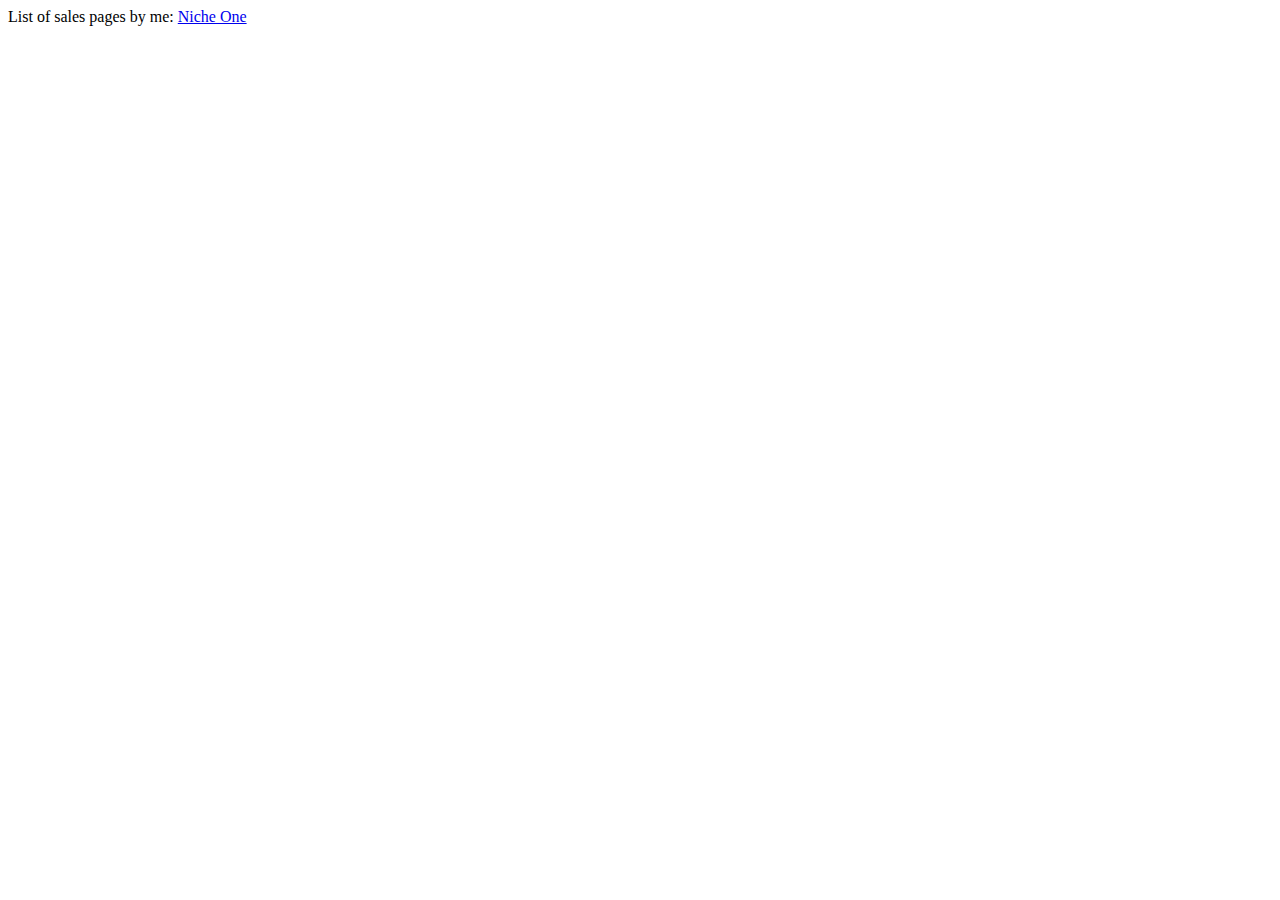
<file: pages.html>
<!DOCTYPE html>
<html lang="en">
   <head>
      <meta charset="UTF-8" />
      <meta name="viewport" content="width=device-width, initial-scale=1.0" />
      <meta http-equiv="X-UA-Compatible" content="ie=edge" />
      <title>List of sales pages</title>
   </head>
   <body>
      List of sales pages by me:
      <a href="./Niche One/index.html">Niche One</a>
      <a href=""></a>
   </body>
</html>
</file>
<file: css/style.css>
body {
   text-align: center;
   font-family: "Poppins", Helvetica, "Segoe UI", Arial, sans-serif;
   overflow-x: hidden;
   color: #626262;
   font-size: 20px;
}
.row {
   margin: 0;
}

h1 {
   /* font-size: 55px; */
   font-weight: 600;
   margin: 0;
}
h2 {
   margin: 0;
}

@media (max-width: 575px) {
   h1 {
      font-size: 35px;
   }

   p {
      font-size: 18px;
   }
}

p {
   font-size: 20px;
}

/* ------------ Utilities ------------ */

/* Colors */

.black {
   color: #313131 !important;
}

.dark {
   color: #22223b;
}

.white {
   color: white !important;
}

.pink {
   color: #ee4266;
}

.purple {
   color: #523889;
}

.d-purple {
   color: #22223b;
}

.red {
   color: #be1313;
}

.bg-pink {
   background-color: #ee4266;
}

.bg-grey {
   background-color: #fafafa;
}

.bg-gradient {
   background: no-repeat linear-gradient(90deg, #ffdc15, #fcb017);
}

.bg-red-paint {
   background: url("./../img/red-paint.png") center no-repeat;
}

.bg-red-paint-lg {
   background: url("./../img/red-paint-lg.png") center / cover no-repeat;
}

.bg-purple-paint {
   background: url("./../img/purple-paint.png") center / cover no-repeat;
}

.bg-orange-paint {
   background: url("./../img/orange-paint.png") center no-repeat;
}

/* Fonts */
.f-3 {
   font-size: 3rem;
}
.f-20 {
   font-size: 20px;
}
.f-22 {
   font-size: 22px;
}

.h-1 {
   font-size: 1.5rem !important;
}
@media (max-width: 575px) {
   .h-1 {
      font-size: 1.15rem !important;
   }
}

.display-1 {
   font-size: 8rem !important;
}

.b-7 {
   font-weight: 700;
}
.b-6 {
   font-weight: 600;
}
.b-5 {
   font-weight: 500;
}
.b-4 {
   font-weight: 400;
}
.b-3 {
   font-weight: 300;
}
.b-2 {
   font-weight: 200;
}
.b-1 {
   font-weight: 100;
}

.ls-1px {
   letter-spacing: -1px;
}
.lh-1 {
   line-height: 1;
}

.br-2 {
   border-radius: 15px !important;
}
.br-3 {
   border-radius: 20px;
}

.mb-4-5 {
   margin-bottom: 2rem;
}
.my-4-5 {
   margin: 2rem 0;
}
.p-4-5 {
   padding: 2rem;
}
.py-4-5 {
   padding-top: 2rem !important;
   padding-bottom: 2rem !important;
}

.px-4-5 {
   padding-left: 2rem !important;
   padding-right: 2rem !important;
}

.png-shadow {
   filter: drop-shadow(5px 8px 8px rgba(0, 0, 0, 0.15));
}
.h-shadow {
   text-shadow: 4px 7px 12px rgba(0, 0, 0, 0.15);
}
.shadow-md {
   box-shadow: 0.5rem 0.75rem 1.4rem rgba(0, 0, 0, 0.2);
}

.rounded-1 {
   border-radius: 1rem;
}

.rounded-2 {
   border-radius: 0.5rem;
}

ul {
   padding-left: 0;
}

.bg-cover {
   background-size: cover;
}

.strike {
   text-decoration: line-through;
}

/* Common elements */

.stars i {
   color: #eaab00;
}

.white-strip {
   display: inline-block;
   padding: 1rem 1.5rem;
   background-color: white;
   color: #523889;
   border-radius: 50rem;
   box-shadow: 0 0.5rem 1rem rgba(0, 0, 0, 0.15);
}

.yellow-strip {
   display: inline-block;
   background-color: #ffef00;
   font-weight: 700;
   color: #00528e;
   box-shadow: 0 0.5rem 1rem rgba(0, 0, 0, 0.15);
}

.blue-strip {
   display: inline-block;
   background-color: #393959;
   /* font-weight: 700; */
   color: white;
   padding: 0.75rem 1.5rem;
   border-radius: 50rem;
   box-shadow: 0 0.5rem 1rem rgba(0, 0, 0, 0.15);
}

.green-strip {
   display: inline-block;
   background-color: #8fc43f;
   font-weight: 700;
   color: white;
   box-shadow: 0 0.5rem 1rem rgba(0, 0, 0, 0.15);
}

.circle-icon {
   width: 200px;
   height: 200px;
   border-radius: 50rem;
   padding: 0.5rem;
   background-color: white;
   box-shadow: 0 0.5rem 1rem rgba(0, 0, 0, 0.15);
   display: flex;
   align-items: center;
   justify-content: center;
}

.row-white-box {
   background-color: white;
   box-shadow: 0 1rem 3rem rgba(0, 0, 0, 0.175);
}

a.theme:hover {
   text-decoration: none;
   color: #040d29;
   box-shadow: 0 0.5rem 1rem rgba(0, 0, 0, 0.25) !important;
}

.features-list ul {
   list-style-type: none;
   /* list-style-image: 0 0 url(./../img/head-logo.png); */
}
.features-list ul li {
   /* min-height: 61px; */
   margin: 0 0 1rem;
   background: no-repeat 0px 7px url(./../img/tick.png);
   /* box-shadow: 4px 5px 3px #000; */
   padding-left: 2rem;
}

.features-list-2 ul {
   list-style-type: none;
   /* list-style-image: 0 0 url(./../img/head-logo.png); */
}
.features-list-2 ul li {
   /* min-height: 61px; */
   margin: 0 0 1rem;
   background: no-repeat 0px 7px url(./../img/arrow-right.png);
   /* box-shadow: 4px 5px 3px #000; */
   padding-left: 2rem;
}

.time-box {
   font-size: 0.5rem;
   padding: 0.25rem 0.75rem 0.45rem;
   letter-spacing: 1px;
}
.time-box h3 {
   font-family: Open Sans, Arial;
}

.green-strip {
   display: inline-block;
   background: linear-gradient(90deg, #19bb66, #3bc1bd);
   padding: 10px 20px;
   border-radius: 30px;
}

@media (max-width: 575px) {
   .rounded-pill {
      /* border-radius: 15px !important; */
   }
}

/* Red content in white circles */

.white-icons.row .rounded-circle {
   width: 200px;
   height: 200px;
   display: flex;
   flex-direction: column;
   justify-content: center;
   align-items: center;
   margin-left: auto;
   margin-right: auto;
}
.white-icons.row .rounded-circle h1 {
   font-size: 4.5rem;
}

/* ---------------- Main Page ---------------- */
/* Section 1 */

.section1 {
   background: url(./../img/section1.png) center / cover no-repeat;
}

.logo img {
   filter: drop-shadow(5px 8px 4px rgba(0, 0, 0, 0.15));
   color: #fff;
}

.video iframe {
   width: 100%;
   height: 24.8rem;
   box-shadow: 4px 22px 22px 5px rgba(0, 0, 0, 0.2);
}
@media (max-width: 575px) {
   .video iframe {
      height: 12.6rem;
   }
}
@media (min-width: 768px) and (max-width: 992px) {
   .video iframe {
      height: 23.4rem;
   }
}

.featured-video iframe {
   height: 200px;
}

@media (min-width: 786px) and (max-width: 991px) {
   .featured-video iframe {
      height: 375px;
   }
}

.button-container a {
   background: linear-gradient(90deg, #2ecc71, #0ca34c);
   color: white;
   font-weight: 700;
   text-decoration: none;
   /* border: 8px solid; */
   /* border-color: linear-gradient(90deg, #2ecc71, #0ca34c); */
   box-shadow: 10px 17px 35px 0px rgba(0, 0, 0, 0.2);
   transition: 0.4s ease transform;
   padding: 0.9rem 2rem;
}
.button-container h6 {
   font-weight: 400;
   color: #22223b;
}

.button-border-box {
   display: inline-block;
   background: linear-gradient(
      90deg,
      rgba(46, 204, 113, 0.4),
      rgba(12, 161, 74, 0.4)
   );
   border-radius: 50rem;
   padding: 0.75rem;
}

/* .button-container a:hover {
   box-shadow: 18px 25px 35px rgba(0, 0, 0, 0.2);
   -webkit-transform: scale(1.02);
   -moz-transform: scale(1.02);
   -o-transform: scale(1.02);
   transform: scale(1.02);
} */

/* Section 2 ------------- */

.section2 {
   background: url(./../img/section2.png) center / cover no-repeat;
}

/* Section 3 ------------- */
.section3 {
   background: url(./../img/section3.png) center / cover no-repeat;
}
.feature-image > div:first-of-type {
   box-shadow: 10px 0.5rem 1rem rgba(0, 0, 0, 0.15);
}
.feature-image img {
   filter: drop-shadow(6px 9px 12px rgba(0, 0, 0, 0.12));
}

/* Section 4 ------------- */

.section4 {
   background: url(./../img/section4.png) center / cover no-repeat;
}

/* Section 5 ------------- */
.section5 {
   background: url(./../img/section5.png) center / cover no-repeat;
}

/* Section 6 ------------- */

.section6 {
   background: url(./../img/section6.png) center / cover no-repeat;
}

/* Section 7 ------------- */
.section7 {
   background: url(./../img/section7.png) center / cover no-repeat;
}

/* Section 8 ------------- */
.section8 {
   background: url(./../img/section8.png) center / cover no-repeat;
}
.section8 .point img {
   /* position: absolute; */
   margin: -50px;
   margin-left: -2.8rem !important;
}

@media (max-width: 575px) {
   .section8 .point img {
      margin: 0;
      margin-top: 2rem;
      margin-left: auto !important;
      margin-right: auto !important;
   }
}

.section8 .point h4 {
   padding: 2rem 2rem 2rem 2.5rem;
}

.section8 .point:nth-of-type(2) img {
   margin-right: -3.4rem;
   right: 0;
}

.section8 .point:nth-of-type(2) h4 {
   padding: 2rem 2rem 2rem 2rem;
}

@media (max-width: 575px) {
   .section8 .point h4 {
      padding-left: 2rem;
   }
   .section8 .point:nth-of-type(2) h4 {
      padding-right: 2rem;
   }
}

/* Section 9 ------------- */
.section9 {
   background: url(./../img/section9.png) center / cover no-repeat;
}

/* Section 10 ------------- */
.section10 {
   background: url(./../img/section10.png) center / cover no-repeat;
}

/* Section 11 ------------- */
.section11 {
   background: url(./../img/section11.png) center / cover no-repeat;
}

/* Section 12 ------------- */
.section12 {
   background: url(./../img/section12.png) center / cover no-repeat;
}

/* Section 13 ------------- */
.section13 {
   background: url(./../img/section13.png) center / cover no-repeat;
}

.section13 .rounded-circle {
   width: 200px;
   height: 200px;
   display: flex;
   justify-content: center;
   align-items: center;
   margin: 0.5rem auto;
   /* background-color: #133379; */
}

.section13 .features-list ul li {
   background-position: left center;
   margin-bottom: 0.2rem;
}

/* Section 14 ------------- */
.section14 {
   background: url(./../img/section-x.png) center / cover no-repeat;
}

/* Section 15 ------------- */
.section15 {
   background: url(./../img/section15.png) center / cover no-repeat;
}

/* Section 16 ------------- */
.section16 {
   background: url(./../img/section16.png) center / cover no-repeat;
}

/* Section 17 ------------- */
.section17 {
   background: url(./../img/section17.png) center / cover no-repeat;
}

.section17 .features-list ul {
   margin-bottom: 0;
}

/* Section 18 ------------- */
.section18 {
   background: url(./../img/section18.png) center / cover no-repeat;
}

/* Section 19 ------------- */
.section19 {
   background: url(./../img/section19.png) center / cover no-repeat;
}

/* Section 20 ------------- */
.section20 {
   background: url(./../img/section20.png) center / cover no-repeat;
}

/* Section 21 ------------- */
.section21 {
   background: url(./../img/section21.png) center / cover no-repeat;
}

.section21 .features-list ul li {
   background-position: left center;
}

.section21 h5.rounded-pill {
   position: relative;
   top: -27px;
}

.section21 h5.bg-orange-paint {
   position: absolute;
   position: absolute;
   left: 0;
   right: 0;
   top: 47%;
}

@media (max-width: 575px) {
   .section21 h5.bg-orange-paint {
      top: 45%;
   }
}

/* Section 22 ------------- */
.section22 {
   background: url(./../img/section22.png) center / cover no-repeat;
}

.section22 .features-list ul li {
   background-position: 0px 2px;
}

/* Section 23 ------------- */

.section23 {
   background: url(./../img/section23.png) center / cover no-repeat;
}

/* Section 24 ------------- */

.section24 {
   background: url(./../img/section24.png) center / cover no-repeat;
}

/* Section 25 ------------- */

.section25 {
   background: url(./../img/section25.png) center / cover no-repeat;
}

/* Section 26 ------------- */

.section26 {
   background: url(./../img/section26.png) center / cover no-repeat;
}

/* Section 27 ------------- */

.section27 {
   background: url(./../img/section27.png) center / cover no-repeat;
}

/* Section 28 ------------- */

.section28 {
   background: url(./../img/section28.png) center / cover no-repeat;
}

/* Section 29 ------------- */

.section29 {
   background: url(./../img/section29.png) center / cover no-repeat;
}

/* Section 30 ------------- */

.section30 {
   background: url(./../img/section30.png) center / cover no-repeat;
}

.section30 .bonus-strip {
   display: inline-block;
   position: absolute;
   width: 300px;
   margin-left: auto;
   margin-right: auto;
   left: 0;
   right: 0;
   border-radius: 50rem;
   /* top: -4.2%; */
   top: -22px;
}

/* Section 31 ------------- */

.section31 {
   background: url(./../img/section31.png) center / cover no-repeat;
}

/* Section 32 ------------- */

.section32 {
   background: url(./../img/section32.png) center / cover no-repeat;
}

.section32 .rounded-circle {
   margin-left: auto;
   margin-right: auto;
   width: 312px;
   height: 312px;
   display: flex;
   align-items: center;
   justify-content: center;
   border: 20px solid rgba(236, 65, 101, 0.5);
}

.section32 .rounded-circle > .rounded-circle {
   width: 272px;
   height: 272px;
   display: flex;
   align-items: center;
   justify-content: center;
   border: 20px solid #ec4165;
}

@media (min-width: 768px) {
   .section32 .rounded-circle {
      position: absolute;
      width: 312px;
      height: 312px;
      display: flex;
      align-items: center;
      justify-content: center;
      border: 20px solid rgba(236, 65, 101, 0.5);
   }

   .section32 .rounded-circle > .rounded-circle {
      position: absolute;
      width: 272px;
      height: 272px;
      display: flex;
      align-items: center;
      justify-content: center;
      border: 20px solid #ec4165;
   }
}

.section32 .rounded-circle + div {
   padding-left: 1.5rem;
   margin-top: 3rem;
}

@media (min-width: 768px) {
   .section32 .rounded-circle + div {
      padding-left: 12rem;
      margin-left: 9rem;
      margin-top: 0;
   }
}

/* Section 33 ------------- */

.section33 {
   background: url(./../img/section33.png) center / cover no-repeat;
}

/* Section 34 ------------- */

.section34 {
   background: url(./../img/section34.png) center / cover no-repeat;
}

/* Section 35 ------------- */

.section35 {
   background: url(./../img/section35.png) center / cover no-repeat;
}

.cross-list li {
   line-height: 22px;
   list-style: none;
   background: url(../img/cross.png) 0px 10px / 50px no-repeat;
   padding: 7px;
   text-align: left;

   min-height: 61px;
   margin: 0 0 0.75rem;
   padding-left: 3.5rem;
}

.white-box {
   display: inline-block;
   background: white;
   padding: 0px 3.2rem 40px;
   width: 80%;
   margin-top: 100px;
   /* color: white; */
   border-radius: 15px;
}
.white-box img {
   text-align: center;
   width: 25%;
   margin-top: -100px;
}

/* faq ---------------- */
.faq-section {
   background: url(./../img/faq-bg.png) center / cover no-repeat;
}

/* Footer ---------------- */
.footer {
   background: url(./../img/footer.png) center / cover no-repeat;
}

.footer a {
   text-decoration: none;
   color: white;
}

/* .copyright-section ul {
   display: flex;
}
.copyright-section ul li {
   display: flex;
   text-decoration: none;
} */

@media (max-width: 767px) {
   .white-box {
      padding: 50px 20px 20px 40px;
      width: 90%;
      margin-top: 50px;
   }
   .white-box img {
      width: 40%;
      margin-top: -110px;
   }
}

@media (min-width: 768px) and (max-width: 991px) {
   .white-box {
      padding: 50px 30px 20px 40px;
      width: 100%;
      margin-top: 60px;
   }
   .white-box img {
      margin-top: -110px;
   }
}

@media (min-width: 992px) and (max-width: 1200px) {
   .white-box img {
      margin-top: -70px;
   }
}
</file>
